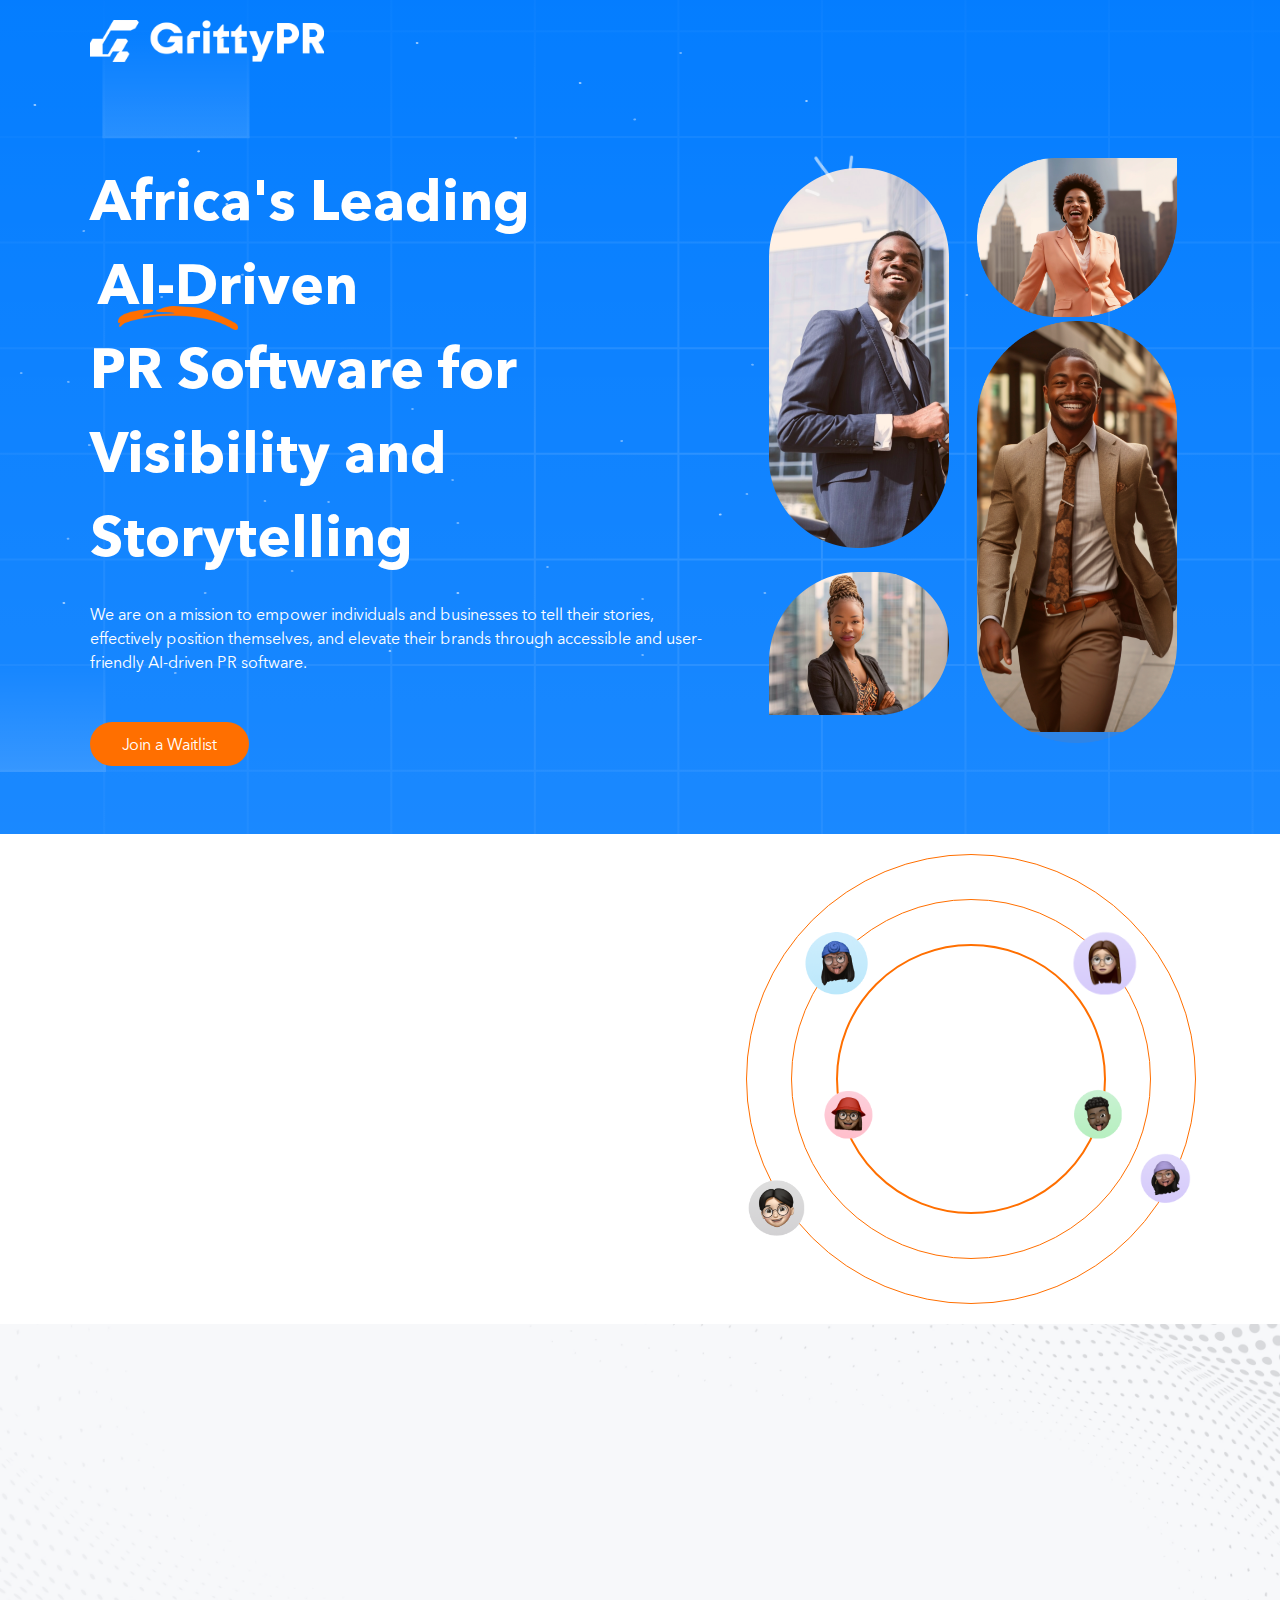
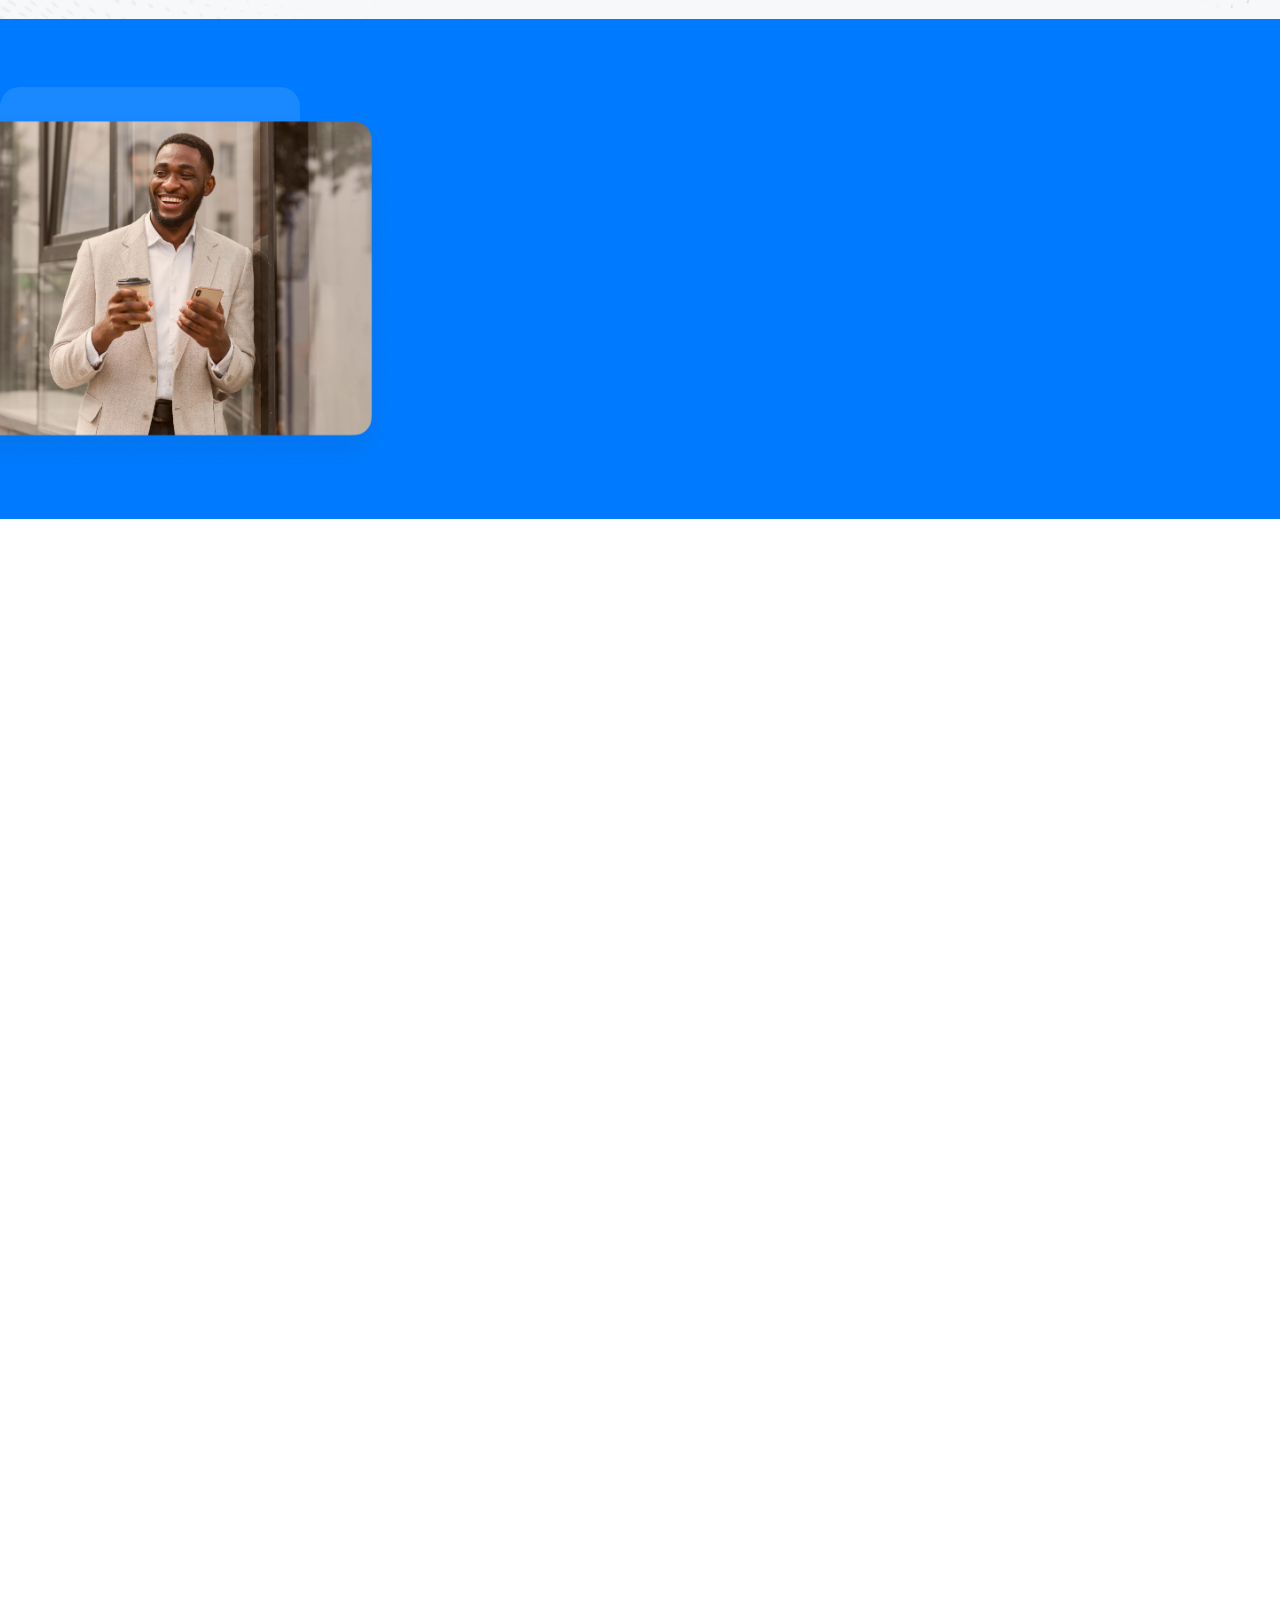
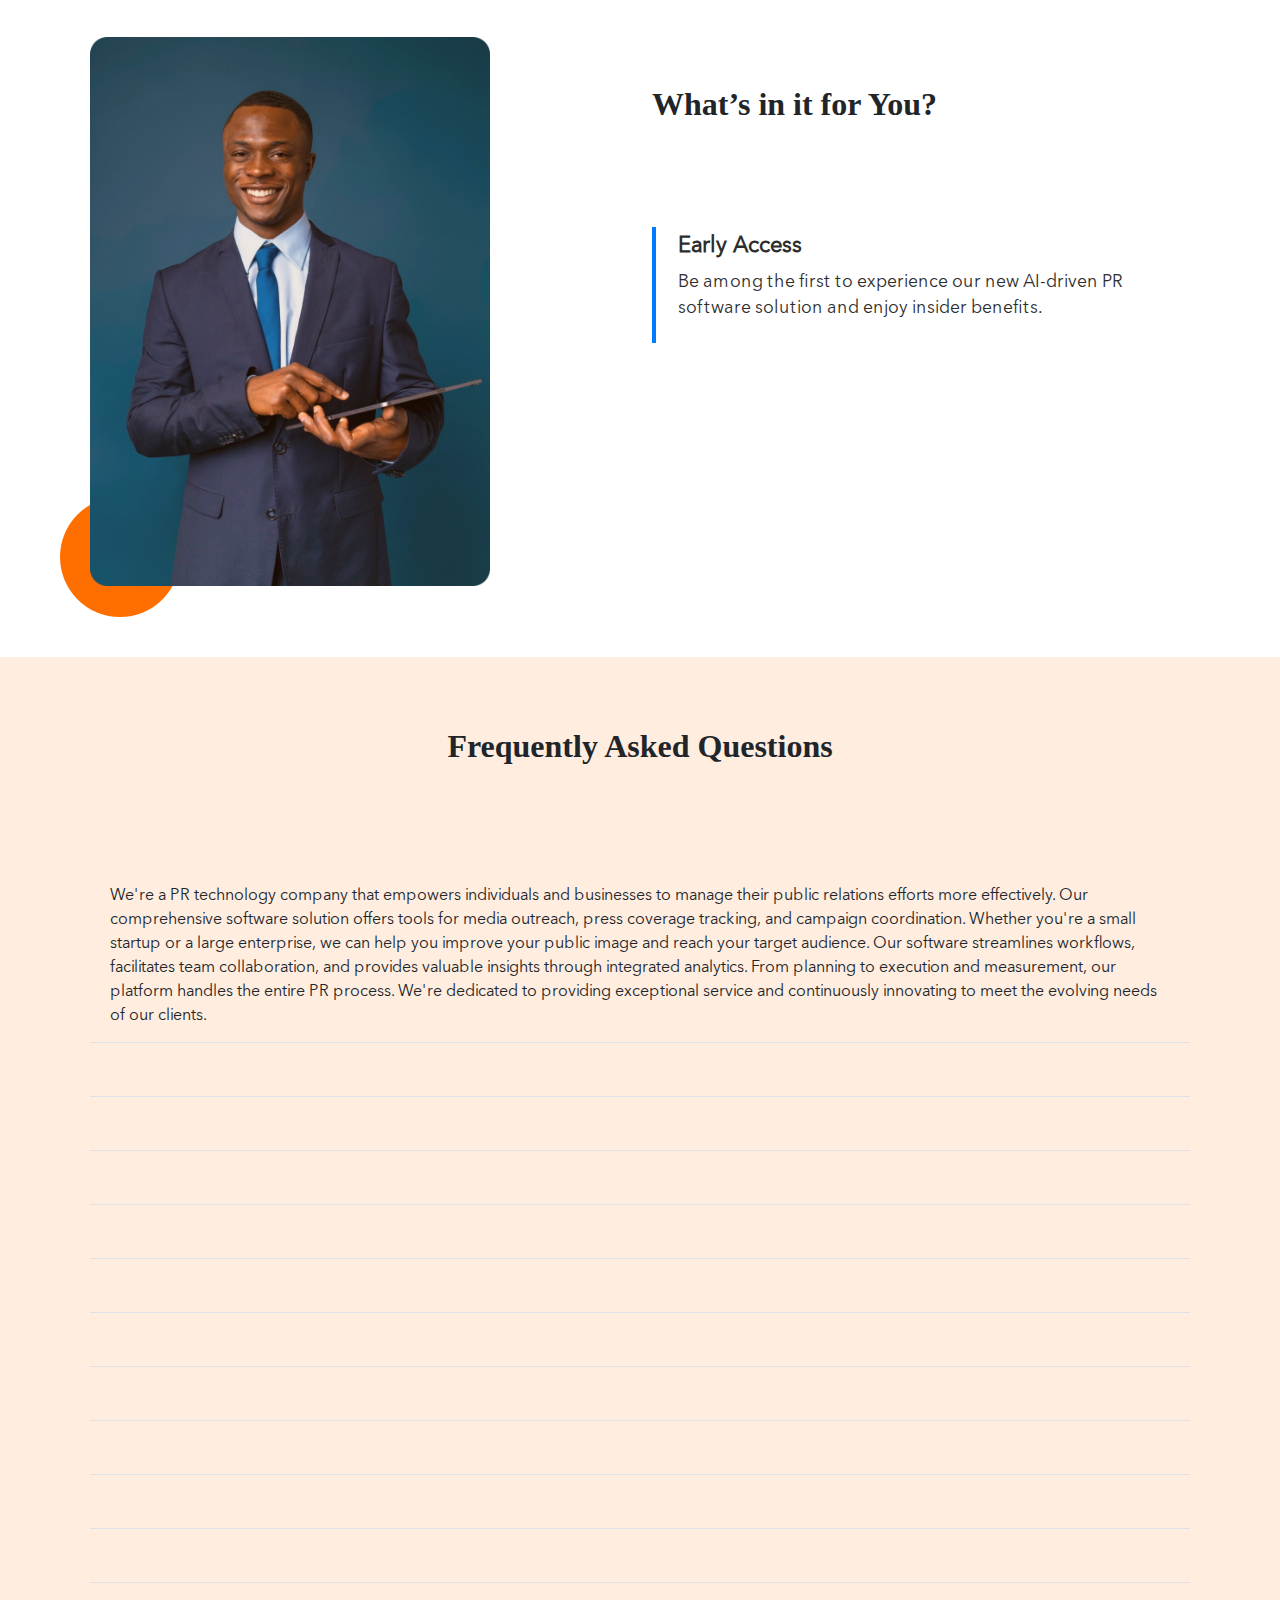
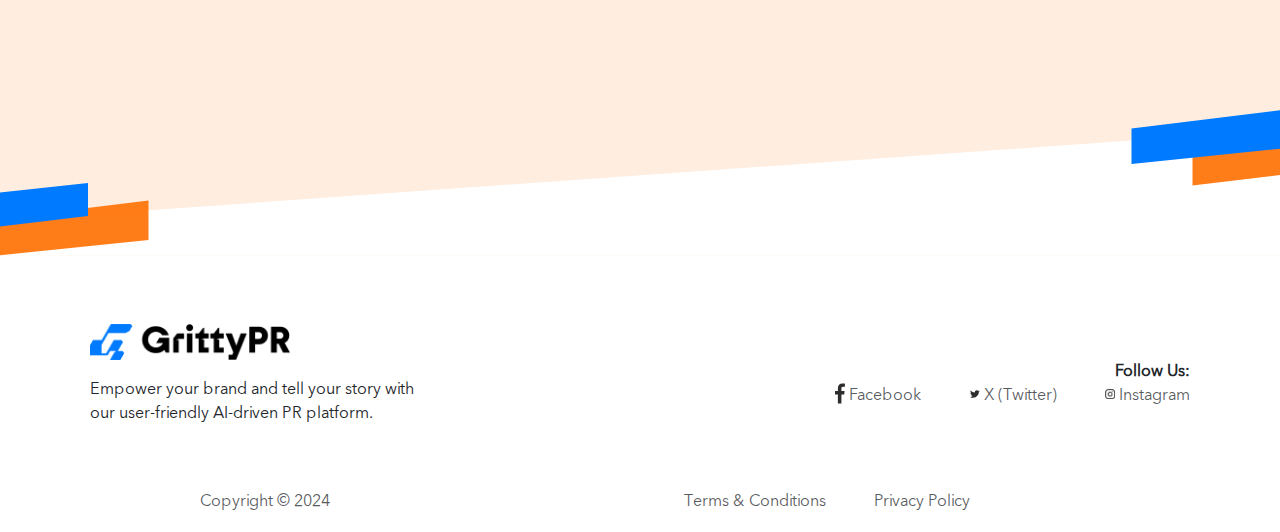
<file: index.html>
<!DOCTYPE html>
<html lang="en">

<head>
    <meta charset="UTF-8">
    <meta name="viewport" content="width=device-width, initial-scale=1.0">
     <!-- SEO Meta Tags -->
     <meta name="description" content="Gitty - Connecting users to influencers for seamless engagement.">
     <meta name="keywords" content="Gitty, influencers, social media, connections, marketing, influencer marketing">
     <meta name="author" content="Gitty Team">
     
     <!-- Open Graph (Facebook, WhatsApp, etc.) -->
     <meta property="og:title" content="Gitty - Connect with Influencers">
     <meta property="og:description" content="Seamlessly connect with influencers on Gitty and grow your network.">
     <meta property="og:image" content="https://gritty.segma.dev/assets/images/meta-image.png">
     <meta property="og:url" content="https://gritty.segma.dev/">
     <meta property="og:type" content="website">
 
     <!-- Twitter Cards -->
     <meta name="twitter:card" content="summary_large_image">
     <meta name="twitter:title" content="Gitty - Connect with Influencers">
     <meta name="twitter:description" content="Engage with top influencers on Gitty.">
     <meta name="twitter:image" content="https://gritty.segma.dev/assets/images/meta-image.png">
     <meta name="twitter:site" content="@GittyApp"> <!-- Replace with your Twitter handle -->
 
     <!-- Apple Touch Icon (Preview for iOS) -->
     <link rel="apple-touch-icon" href="https://gritty.segma.dev/assets/images/favicon.svg">
 
     <!-- Favicon -->
     <link rel="icon" href="https://gritty.segma.dev/assets/images/favicon.svg">

     
    <title>Gritty</title>
    <link href="https://cdn.jsdelivr.net/npm/bootstrap@5.3.3/dist/css/bootstrap.min.css" rel="stylesheet"
        integrity="sha384-QWTKZyjpPEjISv5WaRU9OFeRpok6YctnYmDr5pNlyT2bRjXh0JMhjY6hW+ALEwIH" crossorigin="anonymous">
    <link rel="stylesheet" href="css/style.css?n=1190">
    <link rel="stylesheet" href="css/responsive.css?n=90">
    <link rel="stylesheet" href="css/animations.css?n=90">
</head>

<body>
    <!-- Loading animation popup -->
<div id="loading" class="loading-overlay" style="display: none; ">
    <div class="spinner"></div>
  </div>
    <section class="hero" style="background-image: url('assets/images/grid.svg'), url('assets/images/Stars.png') ;">
        <div class="container">
            <div class="logo"><img src="assets/images/gritty-logo.png" alt="Gritty Logo"></div>
            <div class="row mt-3 mt-sm-5 pt-5 pb-5">
                <div class="col-12 gap-3 d-flex flex-column col-sm-7">
                    <h1 class="popup-element lh-base d-flex flex-wrap">Africa's Leading <div class="keypoint ms-0 ms-lg-2"> AI-Driven</div> PR Software for Visibility and Storytelling
                    </h1>
                    <p class="popup-element">We are on a mission to empower individuals and businesses to tell their
                        stories, effectively
                        position
                        themselves, and elevate their brands through accessible and user-friendly AI-driven PR software.
                    </p>
                    <div class="d-flex gap-4 links popup-element mt-3">
                        <a class="btn-p btn-round btn-warning rounded-btn" href="https://docs.google.com/forms/d/e/1FAIpQLSfE1w6gJ-eNsWlMEMOKnnGUJVB-6tPldQNNKCoCvl2BhD7UGg/viewform" target="_blank"
                            rel="noopener noreferrer">Join a Waitlist</a>
                        <!-- <a class="btn-p btn-round btn-outline-white rounded-btn" href="http://" target="_blank"
                            rel="noopener noreferrer">Take Survey</a> -->
                    </div>
                </div>
                <div class="col-12 d-flex gap-0 gap-sm-2 col-sm-5  hero-images mt-5 mt-sm-0">
                    <div class="image-content-columns">

                        <img data-slide="left" class="left-column-item popup-element" loading="lazy" alt=""
                            src="assets/images/rectangle-1451@2x.png"><img class="right-column-item mt-1 popup-element"
                            data-slide="bottom" loading="lazy" alt="" src="assets/images/rectangle-1452@2x.png">
                    </div>
                    <div class="image-content-columns"><img class="content-columns-child popup-element"
                            data-slide="right" loading="lazy" alt="" src="assets/images/rectangle-1452-1@2x.png"><img
                            class="left-column-item mt-1 popup-element" data-slide="bottom" loading="lazy" alt=""
                            src="assets/images/rectangle-1451-1@2x.png"></div>
                            <img class="hero-images-highlight popup-element" src="assets/images/highlight-05@2x.png" alt="">
                </div>
                
            </div>
        </div>
    </section>

    <section class="why-us">
        <div class="container">
            <div class="row justify-content-center align-items-center">
                <div class="col-12 col-sm-7">
                    <h2 class="popup-element">Why GrittyPR?</h2>
                    <p class="popup-element">We know how traditional public relations methods are often complex,
                        time-consuming, and
                        inaccessible
                        to many, resulting in limited reach and impact. Whether you’re building strong brand reputation,
                        generating leads, or looking to navigate and leverage emerging media channels to connect with
                        your
                        target audience, we see you and we’ve got you.</p>

                </div>
                <div class="col-12 col-sm-5">
                    <div class="features scale-sm-6">
                        <div class="ellipse">
                            <div class="ellipse-div">
                                
                                <div class="ellipse-group">
                                    <img class="rectangle-icon5" loading="lazy" alt=""
                                        src="assets/images/rectangle-4@2x.png">
                                    <img class="rectangle-icon6" loading="lazy" alt=""
                                        src="assets/images/rectangle-5@2x.png">
                                </div>
                                <a class="popup-element feature-title shadow-sm" style="bottom: 0;">AI-Driven</a>
                                
                            </div>
                            <div class="ellipse-div">
                                <div class="ellipse-group">
                                    <img class="rectangle-icon3" loading="lazy" alt=""
                                        src="assets/images/rectangle-2@2x.png">
                                    <img class="rectangle-icon4" loading="lazy" alt=""
                                        src="assets/images/rectangle-3@2x.png">
                                </div>
                                
                                <a class="popup-element feature-title shadow-sm" style="right: -15%;">Storytelling</a>
                            </div>
                            <div class="ellipse-div">
                                <a class="popup-element feature-title shadow-sm" style="right: -20%; bottom: -20%;">Media
                                    Relations</a>

                                <a class="popup-element feature-title shadow-sm" style="top: 30%; left: -40%;">PR
                                    Software</a>
                                <a class="popup-element feature-title shadow-sm" style="left: 15%; top: -30%; display: inline-block;">Reputation Management</a>
                                <div class="ellipse-group">
                                    <img class="rectangle-icon1" loading="lazy" alt=""
                                        src="assets/images/rectangle@2x.png">
                                    <img class="rectangle-icon2" alt="" src="assets/images/rectangle-1@2x.png">
                                </div>

                            </div>
                        </div>


                    </div>
                </div>

            </div>
        </div>

    </section>

    <section class="story bg-img-dot">
        <div class="center w-60 container">
            <h2 class="popup-element">Your Story, Amplified</h2>
            <p class="mt-4 popup-element">We’ll equip you with the tools and knowledge to confidently navigate the
                complexities of
                public relations and achieve your communication goals.</p>
        </div>
    </section>

    <section class="bg-blue">
        <div class="row pt-5">
            <div class="col-12 col-sm-5 image-flow">
                <div class="rec1"></div>
                <div class="rec2"></div>
                <img src="assets/images/rectangle-1446@2x.png" alt="">
            </div>
            <div class="col-12 col-sm-7 p-5 gap-5 d-flex flex-column">
                <div class="col">
                    <h2 class="popup-element">Let’s Reimagine Public Relations Together!</h2>
                    <p class="popup-element">Join the waitlist and stand a chance to win $50 when you complete our
                        survey</p>
                </div>
                <div class="col">
                    <div class="sub-form popup-element">
                        <div class="input rounded-pill p-3">
                            <input id="email" type="email" class=" " placeholder="Enter email">
                        </div>
                        
                        <button class="btn-p btn-round btn-warning rounded-btn" id="joinwaitlist">Join Waitlist</button>
                    </div>
                </div>
            </div>
        </div>
    </section>
    <section class="roadmap mt-5 pb-5">
        <div class="container">
            <div class="title d-flex flex-column justify-content-center align-items-center text-center">
                <h2 class="popup-element">Roadmap</h2>
                <div class="col-10 col-sm-4 popup-element">
                    <p>Our Journey to Revolutionize PR.</p>
                </div>
            </div>
            <ul class="row m-0 p-0 li-number align-items-center justify-content-center justify-content-sm-between">
                <div class="col col-10 col-sm-4 p-5 popup-element">
                    <img src="assets/images/group-55092@2x.png" class="angle" alt="">
                    <div class="roadmap-item popup-element">
                        <li>
                            <h3>Development</h3>
                        </li>
                        <p>Our team is diligently developing cutting-edge technology to revolutionize your public
                            relations strategy. We're building and refining the robust infrastructure that will power
                            your PR success.</p>
                    </div>
                </div>
                <div class="col col-10 col-sm-4 p-5 popup-element">
                    <img src="assets/images/group-55092@2x.png" class="angle" alt="">
                    <li>
                        <h3>Refining</h3>
                    </li>
                    <p>We're building an AI-powered PR platform designed to empower everyone with professional-grade
                        tools. Your insights are crucial in shaping its future. Share your thoughts in our survey and
                        help us create a product that truly meets your needs.</p>
                </div>
                <div class="col col-10 col-sm-4 p-5 popup-element">
                    <img src="assets/images/group-55092@2x.png" class="angle" alt="">
                    <li>
                        <h3>Launch</h3>
                    </li>
                    <p>Experience the future of accessible PR as we prepare to unveil our full-scale product to the
                        world.</p>
                </div>
            </ul>
        </div>
    </section>

    <section class="call-to-action bg-img-dot popup-element">
        <div class="container">
            <div
                class="row pt-4 pb-4 justify-content-sm-center justify-content-start align-items-start align-items-sm-center">
                <div class="col-12 col-sm-6 d-flex flex-column gap-5">
                    <h2>Join the PR revolution. Be part of the future with our AI-driven software.</h2>
                    <div><a href="" class="btn-p btn-round bg-blue rounded-btn">Take Survey</a></div>
                </div>
                <div class="col-12 col-sm-6">
                    <div class="row relative scale-sm-8">
                        <div class="col-4 group-image">
                            <img src="assets/images/quote-right@2x.png" alt="">
                            <img src="assets/images/rectangle-1450-1@2x.png" alt="">
                        </div>
                        <div class="col-8 call-image">
                            <img style="width: 100%;" src="assets/images/calltoaction.png" alt="" class="" />
                        </div>
                    </div>
                </div>
            </div>
        </div>
    </section>

    <section class="for-you">
        <div class="container">
            <div class="row justify-content-sm-between">
                <div class="col-12 col-sm-6 scale-sm-6">
                    <div class="options-image" id="optionimage1">
                        <img src="assets/images/gritty-feedback-logo@2x.png" alt="">
                    </div>
                    <div class="options-image show" id="optionimage2">
                        <img src="assets/images/gritty-feedback-logo@2x.png" alt="">
                    </div>
                    <div class="options-image" id="optionimage3">
                        <img src="assets/images/gritty-feedback-logo@2x.png" alt="">
                    </div>
                </div>
                <div class="col-12 col-sm-6 pt-0 pt-sm-5">
                    <h2>What’s in it for You?</h2>
                    <div class="options mt-5">
                        <div class="option active popup-element" data-id="optionimage1">
                            <h3>Early Access</h3>
                            <p>Be among the first to experience our new AI-driven PR software solution and enjoy insider
                                benefits.</p>
                        </div>
                        <div class="option popup-element" data-id="optionimage2">
                            <h3>Shape the Future</h3>
                            <p>Your feedback matters! Help us tailor our product to your needs and influence the future
                                of public relations technology.</p>
                        </div>
                        <div class="option popup-element" data-id="optionimage3">
                            <h3>Exclusive Rewards</h3>
                            <p>When you complete the survey, you stand a chance to win $50 for being part of our early
                                adopter community.</p>
                        </div>
                    </div>
                </div>
            </div>
        </div>
    </section>
    <section class="faq bg-milk">
        <img src="assets/images/group-54994.svg" class="img-bar bar-right" alt="">
        <img src="assets/images/group-54995.svg" class="img-bar bar-left" alt="">
        <div class="container bg-transparent">
            <center>
                <h2>Frequently Asked Questions</h2>
            </center>
            <div class="accordion accordion-flush mt-5" id="accordionFlushExample">
                <div class="accordion-item">
                    <h2 class="accordion-header popup-element id=" flush-headingOne">
                        <button class="accordion-button" type="button" data-bs-toggle="collapse"
                            data-bs-target="#flush-collapseOne" aria-expanded="true" aria-controls="flush-collapseOne">
                            What is the GrittyPR App, and how does it work?
                        </button>
                    </h2>
                    <div id="flush-collapseOne" class="accordion-collapse collapse show b-0"
                        aria-labelledby="flush-headingOne" data-bs-parent="#accordionFlushExample">
                        <div class="accordion-body b-0">
                            We're a PR technology company that empowers individuals and businesses to manage their public relations efforts more effectively. Our comprehensive software solution offers tools for media outreach, press coverage tracking, and campaign coordination.                            
                            Whether you're a small startup or a large enterprise, we can help you improve your public image and reach your target audience. Our software streamlines workflows, facilitates team collaboration, and provides valuable insights through integrated analytics.
                            
                            From planning to execution and measurement, our platform handles the entire PR process. We're dedicated to providing exceptional service and continuously innovating to meet the evolving needs of our clients.
                            
                        </div>
                    </div>
                </div>
                
                
                <!-- <div class="accordion-item">
                    <h2 class="accordion-header popup-element" id="flush-heading1">
                        <button class="accordion-button collapsed" type="button" data-bs-toggle="collapse"
                            data-bs-target="#flush-collapse1" aria-expanded="false" aria-controls="flush-collapse1">
                            What is the GrittyPR App, and how does it work?
                        </button>
                    </h2>
                    <div id="flush-collapse1" class="accordion-collapse collapse" aria-labelledby="flush-heading1"
                        data-bs-parent="#accordionFlushExample">
                        <div class="accordion-body">
                            We're a PR technology company that empowers individuals and businesses to manage their public relations 
                            efforts more effectively. Our comprehensive software solution offers tools for media outreach, press 
                            coverage tracking, and campaign coordination. Whether you're a small startup or a large enterprise, 
                            we help you improve your public image and reach your target audience. Our software streamlines workflows, 
                            facilitates team collaboration, and provides valuable insights through integrated analytics.
                        </div>
                    </div>
                </div> -->
                
                <div class="accordion-item">
                    <h2 class="accordion-header popup-element" id="flush-heading2">
                        <button class="accordion-button collapsed" type="button" data-bs-toggle="collapse"
                            data-bs-target="#flush-collapse2" aria-expanded="false" aria-controls="flush-collapse2">
                            What are the main features of the GrittyPR App?
                        </button>
                    </h2>
                    <div id="flush-collapse2" class="accordion-collapse collapse" aria-labelledby="flush-heading2"
                        data-bs-parent="#accordionFlushExample">
                        <div class="accordion-body">
                            GrittyPR is a comprehensive PR software solution that empowers individuals and businesses of all sizes to effectively manage their public relations activities. It offers features for media outreach, press coverage tracking, campaign coordination, workflow streamlining, and integrated analytics. By providing a streamlined platform for the entire PR process, GrittyPR helps individuals and businesses improve their public image, reach their target audience, and measure the impact of their PR efforts.

                        </div>
                    </div>
                </div>
                
                <div class="accordion-item">
                    <h2 class="accordion-header popup-element" id="flush-heading3">
                        <button class="accordion-button collapsed" type="button" data-bs-toggle="collapse"
                            data-bs-target="#flush-collapse3" aria-expanded="false" aria-controls="flush-collapse3">
                            Can the App help distribute press releases?
                        </button>
                    </h2>
                    <div id="flush-collapse3" class="accordion-collapse collapse" aria-labelledby="flush-heading3"
                        data-bs-parent="#accordionFlushExample">
                        <div class="accordion-body">
                            Yes, GrittyPR can help distribute press releases. Its built-in distribution system allows users to send press releases directly to targeted media contacts, houses, and publications. This feature, combined with the app's media outreach and campaign coordination tools, makes it a powerful tool for effective press release distribution.

                        </div>
                    </div>
                </div>
                
                <div class="accordion-item">
                    <h2 class="accordion-header popup-element" id="flush-heading4">
                        <button class="accordion-button collapsed" type="button" data-bs-toggle="collapse"
                            data-bs-target="#flush-collapse4" aria-expanded="false" aria-controls="flush-collapse4">
                            Is there a way to onboard my organization's team in the App?
                        </button>
                    </h2>
                    <div id="flush-collapse4" class="accordion-collapse collapse" aria-labelledby="flush-heading4"
                        data-bs-parent="#accordionFlushExample">
                        <div class="accordion-body">
                            Yes, there is a way to onboard your organization's team in the GrittyPR app. GrittyPR supports team collaboration and onboarding of team members by registered organizations. This means you can easily add and manage your team members within the app, assigning them specific roles and permissions based on their needs. If you have any further questions about the onboarding process or team collaboration features, please don't hesitate to reach out to GrittyPR's support team for assistance.

                        </div>
                    </div>
                </div>
                
                <div class="accordion-item">
                    <h2 class="accordion-header popup-element" id="flush-heading5">
                        <button class="accordion-button collapsed" type="button" data-bs-toggle="collapse"
                            data-bs-target="#flush-collapse5" aria-expanded="false" aria-controls="flush-collapse5">
                            Is the App suitable for small businesses or just large enterprises?
                        </button>
                    </h2>
                    <div id="flush-collapse5" class="accordion-collapse collapse" aria-labelledby="flush-heading5"
                        data-bs-parent="#accordionFlushExample">
                        <div class="accordion-body">
                            Yes, GrittyPR is suitable for both small businesses and large enterprises. The app is scalable, making it suitable for businesses of all sizes and individuals that want their achievements to be heard and seen by the world. Whether you're an individual, a startup, or an established enterprise, GrittyPR provides flexible features to fit your needs.    
                        </div>
                    </div>
                </div>
                
                <div class="accordion-item">
                    <h2 class="accordion-header popup-element" id="flush-heading6">
                        <button class="accordion-button collapsed" type="button" data-bs-toggle="collapse"
                            data-bs-target="#flush-collapse6" aria-expanded="false" aria-controls="flush-collapse6">
                            Does the App offer social media monitoring?
                        </button>
                    </h2>
                    <div id="flush-collapse6" class="accordion-collapse collapse" aria-labelledby="flush-heading6"
                        data-bs-parent="#accordionFlushExample">
                        <div class="accordion-body">
                            Yes, GrittyPR offers social media monitoring. The app includes social media tracking tools that monitor mentions, hashtags, and trends across platforms like Twitter, LinkedIn, and Instagram, giving you a comprehensive view of your online presence. This feature allows you to track brand mentions, analyze sentiment, and gain insights into audience engagement.

                        </div>
                    </div>
                </div>
                
                <div class="accordion-item">
                    <h2 class="accordion-header popup-element" id="flush-heading7">
                        <button class="accordion-button collapsed" type="button" data-bs-toggle="collapse"
                            data-bs-target="#flush-collapse7" aria-expanded="false" aria-controls="flush-collapse7">
                            How secure is the data I store in the app?
                        </button>
                    </h2>
                    <div id="flush-collapse7" class="accordion-collapse collapse" aria-labelledby="flush-heading7"
                        data-bs-parent="#accordionFlushExample">
                        <div class="accordion-body">
                            Yes, GrittyPR prioritizes data security. We take data security seriously. The app uses encryption protocols to protect your data, and we implement multi-factor authentication (MFA) to safeguard user accounts. This ensures that your sensitive information remains confidential and protected from unauthorized access.

                        </div>
                    </div>
                </div>
                
                <div class="accordion-item">
                    <h2 class="accordion-header popup-element" id="flush-heading8">
                        <button class="accordion-button collapsed" type="button" data-bs-toggle="collapse"
                            data-bs-target="#flush-collapse8" aria-expanded="false" aria-controls="flush-collapse8">
                            Is there a mobile version of the App?
                        </button>
                    </h2>
                    <div id="flush-collapse8" class="accordion-collapse collapse" aria-labelledby="flush-heading8"
                        data-bs-parent="#accordionFlushExample">
                        <div class="accordion-body">
                            Yes, GrittyPR offers a mobile app. Our app is available on both iOS and Android, allowing you to manage your PR efforts on the go. The mobile app includes all the core functionalities of the desktop version, ensuring you have seamless access to your PR tools and data wherever you are.
    
                        </div>
                    </div>
                </div>
                
                <div class="accordion-item">
                    <h2 class="accordion-header popup-element" id="flush-heading9">
                        <button class="accordion-button collapsed" type="button" data-bs-toggle="collapse"
                            data-bs-target="#flush-collapse9" aria-expanded="false" aria-controls="flush-collapse9">
                            How does the app support global PR campaigns?
                        </button>
                    </h2>
                    <div id="flush-collapse9" class="accordion-collapse collapse" aria-labelledby="flush-heading9"
                        data-bs-parent="#accordionFlushExample">
                        <div class="accordion-body">
                            GrittyPR goes beyond basic multilingual support. It offers region-specific media databases, connecting you to media houses and personnel in various regions. This empowers you to launch campaigns that are not only translated but also culturally relevant and tailored to the specific nuances of different geographic markets. By leveraging GrittyPR's global reach and localization capabilities, you can effectively target diverse audiences and maximize the impact of your PR initiatives.

                        </div>
                    </div>
                </div>
                
                <div class="accordion-item">
                    <h2 class="accordion-header popup-element" id="flush-heading10">
                        <button class="accordion-button collapsed" type="button" data-bs-toggle="collapse"
                            data-bs-target="#flush-collapse10" aria-expanded="false" aria-controls="flush-collapse10">
                            How can the app help with crisis management?
                        </button>
                    </h2>
                    <div id="flush-collapse10" class="accordion-collapse collapse" aria-labelledby="flush-heading10"
                        data-bs-parent="#accordionFlushExample">
                        <div class="accordion-body">
                            GrittyPR offers a robust crisis management toolkit. You can rapidly draft and distribute statements, monitor media and social channels in real-time, and track public sentiment to stay informed of the crisis's evolution. Additionally, you can engage a PR expert to create tailored crisis-specific workflows, streamlining your response and ensuring a coordinated approach. With GrittyPR, you're equipped to navigate crises effectively and protect your reputation.
    
                        </div>
                    </div>
                </div>
                
                <div class="accordion-item">
                    <h2 class="accordion-header popup-element" id="flush-heading11">
                        <button class="accordion-button collapsed" type="button" data-bs-toggle="collapse"
                            data-bs-target="#flush-collapse11" aria-expanded="false" aria-controls="flush-collapse11">
                            How can GrittyPR benefit final-year students in strategic communications and public relations, as well as young graduates aiming to build a career in PR?
                        </button>
                    </h2>
                    <div id="flush-collapse11" class="accordion-collapse collapse" aria-labelledby="flush-heading11"
                        data-bs-parent="#accordionFlushExample">
                        <div class="accordion-body">
                            GrittyPR offers a wealth of benefits for final year students and young graduates in strategic communications and public relations. It provides a platform to practice their skills, build impressive portfolios, connect with industry professionals, and develop essential PR competencies. Additionally, GrittyPR features a newsroom for relevant updates, a job board for tech job opportunities, access to professional training and courses, and growth communities to support career advancement. By leveraging these resources, students and graduates can gain a competitive edge and set themselves up for success in the field of PR.

                        </div>
                    </div>
                </div>
                
                <div class="accordion-item">
                    <h2 class="accordion-header popup-element" id="flush-heading12">
                        <button class="accordion-button collapsed" type="button" data-bs-toggle="collapse"
                            data-bs-target="#flush-collapse12" aria-expanded="false" aria-controls="flush-collapse12">
                            As a personal brand, how can GrittyPR help me enhance my online presence and build a strong reputation?
                        </button>
                    </h2>
                    <div id="flush-collapse12" class="accordion-collapse collapse" aria-labelledby="flush-heading12"
                        data-bs-parent="#accordionFlushExample">
                        <div class="accordion-body">
                            GrittyPR can significantly enhance your personal brand. By using the app, you can effectively manage your online reputation, create and distribute engaging content, build relationships with media outlets, and measure the impact of your branding efforts. This empowers you to establish yourself as a thought leader, increase your visibility, and achieve your personal branding goals.

                        </div>
                    </div>
                </div>
                
              
            </div>
    </section>

    <footer>
        <div class="container">
            <div class="row justify-content-center align-items-center pt-5 pb-5">
                <div class="col-12 col-sm-4">
                    <div class="footer-logo">
                        <img src="assets/images/gritty-pr-logo-2-1@2x.png" alt="">
                    </div>
                    <p class="mt-3 fs-6">Empower your brand and tell your story with our user-friendly AI-driven PR
                            platform.</p>
                </div>
                <div class="col-12 col-sm-8 justify-content-end">
                    <div class="text-start text-sm-end "><b>Follow Us: </b> </div>
                    <div class="d-flex gap-5 justify-content-md-start justify-content-md-end social-icons">
                        <li class="d-flex align-items-center gap-1"><img src="assets/images/001facebook.svg" alt=""><a
                                href="https://www.facebook.com/profile.php?id=61564098762665" class="text-muted">Facebook</a></li>
                        <li class="d-flex align-items-center gap-1"><img src="assets/images/003twitter.svg" alt=""> <a
                                href="https://x.com/thegrittypr" class="text-muted">X (Twitter)</a></li>
                        <li class="d-flex align-items-center gap-1"><img src="assets/images/004instagram@2x.png" alt="">
                            <a href="https://www.instagram.com/thegrittypr" class="text-muted"> Instagram</a></li>
                    </div>
                </div>
            </div>

            <div class="d-flex row justify-content-center align-items-center text-center">
                <div class="col-12 col-sm-4">
                    <a class="text-muted">Copyright © 2024</a>
                </div>
                <div class="col-12 col-sm-8 d-flex gap-5 justify-content-center text-center">
                    <a href="terms.html" class="text-muted">Terms & Conditions</a>
                    <a href="privacy.html" class="text-muted">Privacy Policy</a>
                </div>
            </div>
        </div>
    </footer>

</body>
<script src="https://cdn.jsdelivr.net/npm/bootstrap@5.3.3/dist/js/bootstrap.bundle.min.js"
    integrity="sha384-YvpcrYf0tY3lHB60NNkmXc5s9fDVZLESaAA55NDzOxhy9GkcIdslK1eN7N6jIeHz"
    crossorigin="anonymous"></script>

<script>
    document.addEventListener('DOMContentLoaded', function () {
        const elements = document.querySelectorAll('.popup-element');

        const observer = new IntersectionObserver((entries) => {
            entries.forEach(entry => {
                if (entry.isIntersecting) {
                    entry.target.classList.add('in-view');
                } else {
                    entry.target.classList.remove('in-view');
                }
            });
        });

        elements.forEach(element => {
            observer.observe(element);
        });
    });

// jouin wait list js start 
    document.getElementById('joinwaitlist').addEventListener('click', function () {
    const email = document.getElementById('email').value;
    const emailPattern = /^[^\s@]+@[^\s@]+\.[^\s@]+$/;
    const loadingOverlay = document.getElementById('loading');

    if (!emailPattern.test(email)) {
        alert('Please enter a valid email address.');
    } else {
        // Show loading animation
        loadingOverlay.style.display = 'flex';

        // Simulate a delay (for demonstration purposes)
        setTimeout(() => {
            const encodedEmail = encodeURIComponent(email);
            const url = `https://docs.google.com/forms/d/e/1FAIpQLSfE1w6gJ-eNsWlMEMOKnnGUJVB-6tPldQNNKCoCvl2BhD7UGg/viewform?usp=pp_url&entry.1045781291=${encodedEmail}`;
            window.location.href = url;
        }, 1000);  // Adjust delay as needed
    }
});

// wait list end
    // for-you image animations


    document.addEventListener('DOMContentLoaded', function () {
        const options = document.querySelectorAll('.option');
        const images = document.querySelectorAll('.options-image');

        // Function to switch images with animation
        function switchImage(newImageId) {
            const currentImage = document.querySelector('.options-image.show');
            const newImage = document.getElementById(newImageId);

            // If the selected image is not currently shown, switch
            if (currentImage.id !== newImageId) {
                // Fade out the current image
                currentImage.style.opacity = 0;

                setTimeout(() => {
                    currentImage.classList.remove('show');
                    currentImage.style.display = 'none';

                    // Fade in the new image
                    newImage.style.display = 'block';
                    setTimeout(() => {
                        newImage.classList.add('show');
                        newImage.style.opacity = 1;
                    }, 10); // Delay to ensure transition works
                }, 500); // Match with the CSS transition time
            }
        }

        // Add click event listeners to all options
        options.forEach(option => {
            option.addEventListener('click', function () {
                // Remove 'active' class from all options
                options.forEach(opt => opt.classList.remove('active'));
                // Add 'active' class to clicked option
                option.classList.add('active');

                // Get the corresponding image ID from the data-id attribute
                const imageId = option.getAttribute('data-id');
                switchImage(imageId);
            });
        });
    });



    // Function to observe elements and trigger animation when in view
    function observeImageGrid() {
        const imageColumns = document.querySelectorAll('.image-content-columns img');

        const observer = new IntersectionObserver((entries, observer) => {
            entries.forEach(entry => {
                if (entry.isIntersecting) {
                    // Add 'active' class to start the animation
                    entry.target.classList.add('active');
                    observer.unobserve(entry.target); // Stop observing once animated
                }
            });
        }, { threshold: 0.1 });

        // Observe each image
        imageColumns.forEach(img => {
            observer.observe(img);
        });
    }

    // Initialize the observer when the DOM is fully loaded
    document.addEventListener("DOMContentLoaded", observeImageGrid);


</script>

</html>
</file>
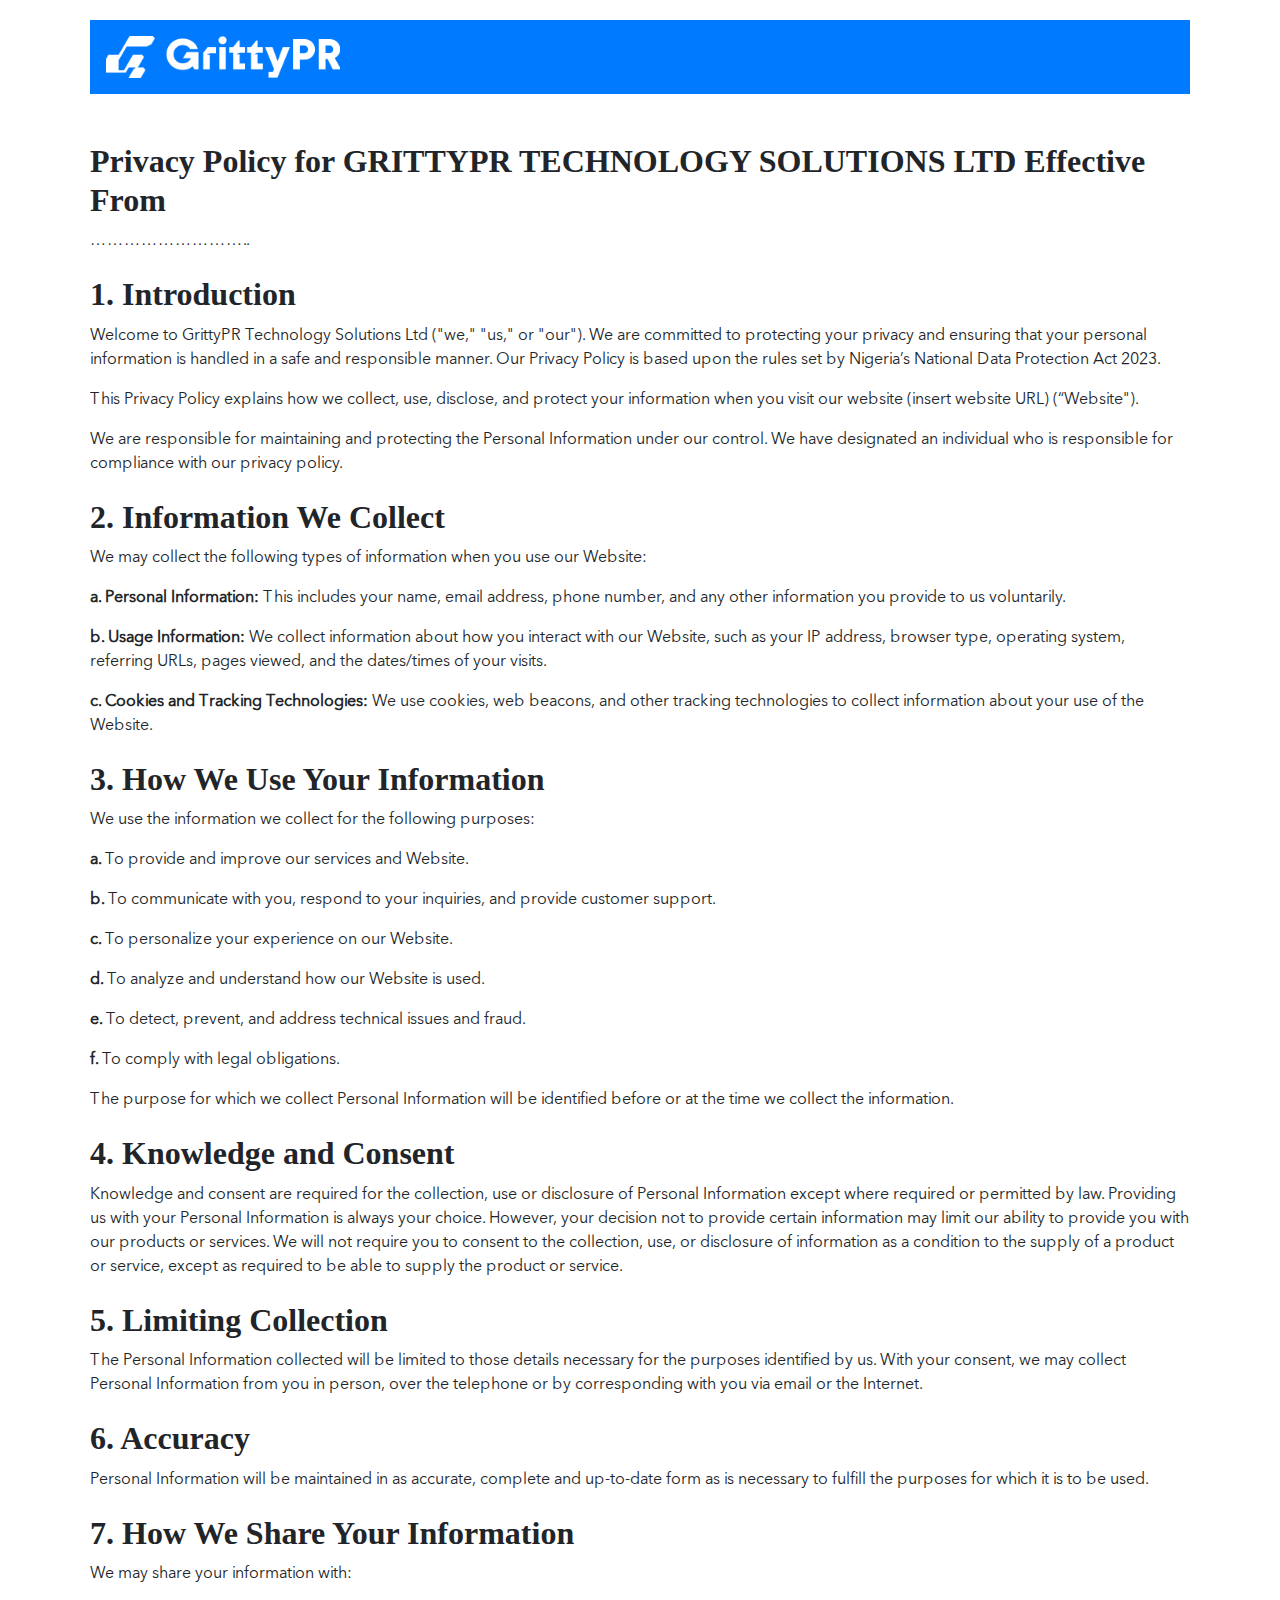
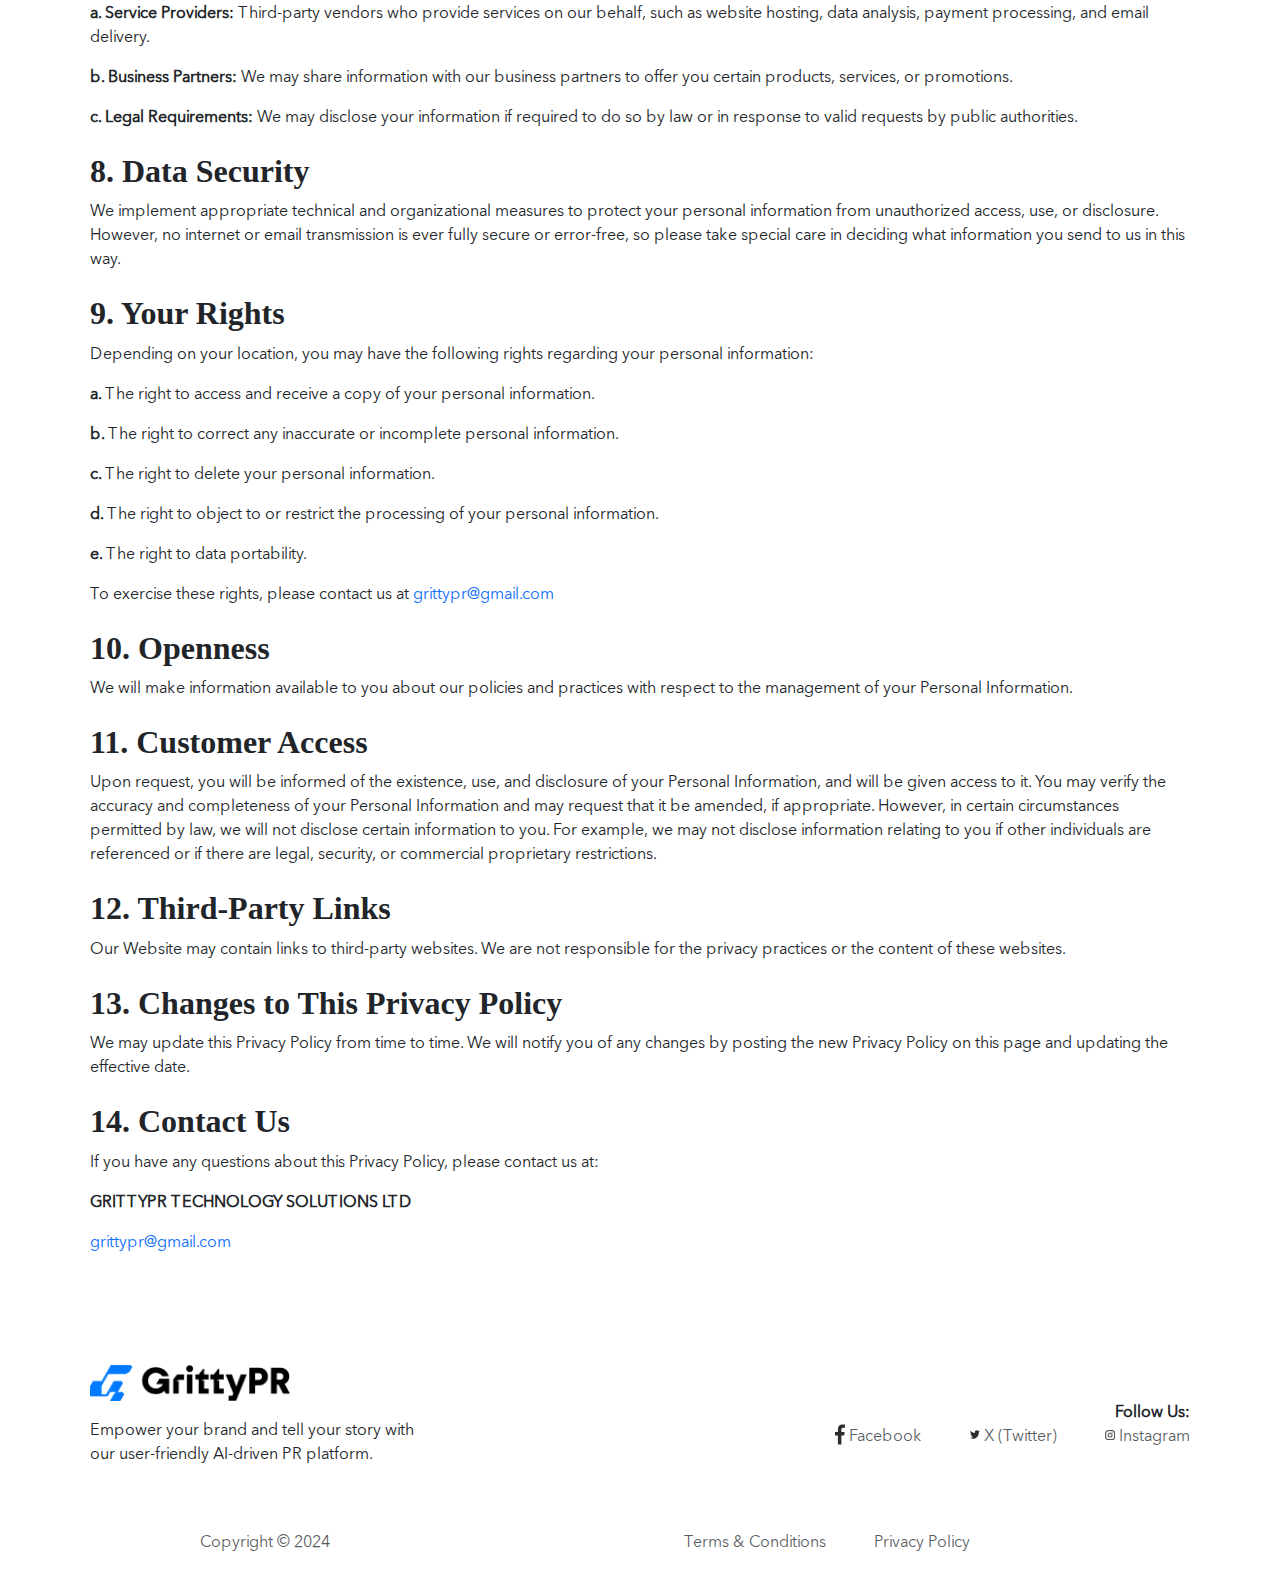
<file: privacy.html>
<!DOCTYPE html>
<html lang="en">

<head>
    <meta charset="UTF-8">
    <meta name="viewport" content="width=device-width, initial-scale=1.0">
    <!-- SEO Meta Tags -->
    <meta name="description" content="Gitty - Connecting users to influencers for seamless engagement.">
    <meta name="keywords" content="Gitty, influencers, social media, connections, marketing, influencer marketing">
    <meta name="author" content="Gitty Team">

    <!-- Open Graph (Facebook, WhatsApp, etc.) -->
    <meta property="og:title" content="Gitty - Connect with Influencers">
    <meta property="og:description" content="Seamlessly connect with influencers on Gitty and grow your network.">
    <meta property="og:image" content="https://gritty.segma.dev/assets/images/meta-image.png">
    <meta property="og:url" content="https://gritty.segma.dev/">
    <meta property="og:type" content="website">

    <!-- Twitter Cards -->
    <meta name="twitter:card" content="summary_large_image">
    <meta name="twitter:title" content="Gitty - Connect with Influencers">
    <meta name="twitter:description" content="Engage with top influencers on Gitty.">
    <meta name="twitter:image" content="https://gritty.segma.dev/assets/images/meta-image.png">
    <meta name="twitter:site" content="@GittyApp"> <!-- Replace with your Twitter handle -->

    <!-- Apple Touch Icon (Preview for iOS) -->
    <link rel="apple-touch-icon" href="https://gritty.segma.dev/assets/images/favicon.svg">

    <!-- Favicon -->
    <link rel="icon" href="https://gritty.segma.dev/assets/images/favicon.svg">


    <title>Gritty</title>
    <link href="https://cdn.jsdelivr.net/npm/bootstrap@5.3.3/dist/css/bootstrap.min.css" rel="stylesheet"
        integrity="sha384-QWTKZyjpPEjISv5WaRU9OFeRpok6YctnYmDr5pNlyT2bRjXh0JMhjY6hW+ALEwIH" crossorigin="anonymous">
    <link rel="stylesheet" href="css/style.css?n=1190">
    <link rel="stylesheet" href="css/responsive.css?n=90">
    <link rel="stylesheet" href="css/animations.css?n=90">

    
</head>

<body>
    <section class="" style="">
        <div class="container">
           <div class="hero p-3">
            <div class="logo"><a href="index.html"><img src="assets/images/gritty-logo.png" alt="Gritty Logo"></a></div>
           </div>
           <div class="mb-4 mt-5">
            <h2>Privacy Policy for GRITTYPR TECHNOLOGY SOLUTIONS LTD Effective From</h2>
            <p>………………………..</p>
        </div>
        
        <div class="mb-4">
            <h2>1. Introduction</h2>
            <p>Welcome to GrittyPR Technology Solutions Ltd ("we," "us," or "our"). We are committed to protecting your privacy and ensuring that your personal information is handled in a safe and responsible manner. Our Privacy Policy is based upon the rules set by Nigeria’s National Data Protection Act 2023.</p>
            <p>This Privacy Policy explains how we collect, use, disclose, and protect your information when you visit our website (insert website URL) (“Website").</p>
            <p>We are responsible for maintaining and protecting the Personal Information under our control. We have designated an individual who is responsible for compliance with our privacy policy.</p>
        </div>
        
        <div class="mb-4">
            <h2>2. Information We Collect</h2>
            <p>We may collect the following types of information when you use our Website:</p>
            <p><strong>a. Personal Information:</strong> This includes your name, email address, phone number, and any other information you provide to us voluntarily.</p>
            <p><strong>b. Usage Information:</strong> We collect information about how you interact with our Website, such as your IP address, browser type, operating system, referring URLs, pages viewed, and the dates/times of your visits.</p>
            <p><strong>c. Cookies and Tracking Technologies:</strong> We use cookies, web beacons, and other tracking technologies to collect information about your use of the Website.</p>
        </div>

        
        <div class="mb-4">
            <h2>3. How We Use Your Information</h2>
            <p>We use the information we collect for the following purposes:</p>
            <p><strong>a.</strong> To provide and improve our services and Website.</p>
            <p><strong>b.</strong> To communicate with you, respond to your inquiries, and provide customer support.</p>
            <p><strong>c.</strong> To personalize your experience on our Website.</p>
            <p><strong>d.</strong> To analyze and understand how our Website is used.</p>
            <p><strong>e.</strong> To detect, prevent, and address technical issues and fraud.</p>
            <p><strong>f.</strong> To comply with legal obligations.</p>
            <p>The purpose for which we collect Personal Information will be identified before or at the time we collect the information.</p>
        </div>
        
        <div class="mb-4">
            <h2>4. Knowledge and Consent</h2>
            <p>Knowledge and consent are required for the collection, use or disclosure of Personal Information except where required or permitted by law. Providing us with your Personal Information is always your choice. However, your decision not to provide certain information may limit our ability to provide you with our products or services. We will not require you to consent to the collection, use, or disclosure of information as a condition to the supply of a product or service, except as required to be able to supply the product or service.</p>
        </div>
        
        <div class="mb-4">
            <h2>5. Limiting Collection</h2>
            <p>The Personal Information collected will be limited to those details necessary for the purposes identified by us. With your consent, we may collect Personal Information from you in person, over the telephone or by corresponding with you via email or the Internet.</p>
        </div>
        
        <div class="mb-4">
            <h2>6. Accuracy</h2>
            <p>Personal Information will be maintained in as accurate, complete and up-to-date form as is necessary to fulfill the purposes for which it is to be used.</p>
        </div>

        <div class="mb-4">
            <h2>7. How We Share Your Information</h2>
            <p>We may share your information with:</p>
            <p><strong>a.</strong> <strong>Service Providers:</strong> Third-party vendors who provide services on our behalf, such as website hosting, data analysis, payment processing, and email delivery.</p>
            <p><strong>b.</strong> <strong>Business Partners:</strong> We may share information with our business partners to offer you certain products, services, or promotions.</p>
            <p><strong>c.</strong> <strong>Legal Requirements:</strong> We may disclose your information if required to do so by law or in response to valid requests by public authorities.</p>
        </div>
        
        <div class="mb-4">
            <h2>8. Data Security</h2>
            <p>We implement appropriate technical and organizational measures to protect your personal information from unauthorized access, use, or disclosure. However, no internet or email transmission is ever fully secure or error-free, so please take special care in deciding what information you send to us in this way.</p>
        </div>
        
        <div class="mb-4">
            <h2>9. Your Rights</h2>
            <p>Depending on your location, you may have the following rights regarding your personal information:</p>
            <p><strong>a.</strong> The right to access and receive a copy of your personal information.</p>
            <p><strong>b.</strong> The right to correct any inaccurate or incomplete personal information.</p>
            <p><strong>c.</strong> The right to delete your personal information.</p>
            <p><strong>d.</strong> The right to object to or restrict the processing of your personal information.</p>
            <p><strong>e.</strong> The right to data portability.</p>
            <p>To exercise these rights, please contact us at <a href="mailto:grittypr@gmail.com">grittypr@gmail.com</a></p>
        </div>
        
        <div class="mb-4">
            <h2>10. Openness</h2>
            <p>We will make information available to you about our policies and practices with respect to the management of your Personal Information.</p>
        </div>

        <div class="mb-4">
            <h2>11. Customer Access</h2>
            <p>Upon request, you will be informed of the existence, use, and disclosure of your Personal Information, and will be given access to it. You may verify the accuracy and completeness of your Personal Information and may request that it be amended, if appropriate. However, in certain circumstances permitted by law, we will not disclose certain information to you. For example, we may not disclose information relating to you if other individuals are referenced or if there are legal, security, or commercial proprietary restrictions.</p>
        </div>
        
        <div class="mb-4">
            <h2>12. Third-Party Links</h2>
            <p>Our Website may contain links to third-party websites. We are not responsible for the privacy practices or the content of these websites.</p>
        </div>
        
        <div class="mb-4">
            <h2>13. Changes to This Privacy Policy</h2>
            <p>We may update this Privacy Policy from time to time. We will notify you of any changes by posting the new Privacy Policy on this page and updating the effective date.</p>
        </div>
        
        <div class="mb-4">
            <h2>14. Contact Us</h2>
            <p>If you have any questions about this Privacy Policy, please contact us at:</p>
            <p><strong>GRITTYPR TECHNOLOGY SOLUTIONS LTD</strong></p>
            <p><a href="mailto:grittypr@gmail.com">grittypr@gmail.com</a></p>
        </div>
        
        </div>
    </section>

    <footer>
        <div class="container">
            <div class="row justify-content-center align-items-center pt-5 pb-5">
                <div class="col-12 col-sm-4">
                    <div class="footer-logo">
                        <img src="assets/images/gritty-pr-logo-2-1@2x.png" alt="">
                    </div>
                    <p class="mt-3 fs-6">Empower your brand and tell your story with our user-friendly AI-driven PR
                        platform.</p>
                </div>
                <div class="col-12 col-sm-8 justify-content-end">
                    <div class="text-start text-sm-end "><b>Follow Us: </b> </div>
                    <div class="d-flex gap-5 justify-content-md-start justify-content-md-end social-icons">
                        <li class="d-flex align-items-center gap-1"><img src="assets/images/001facebook.svg" alt=""><a
                                href="https://www.facebook.com/profile.php?id=61564098762665"
                                class="text-muted">Facebook</a></li>
                        <li class="d-flex align-items-center gap-1"><img src="assets/images/003twitter.svg" alt=""> <a
                                href="https://x.com/thegrittypr" class="text-muted">X (Twitter)</a></li>
                        <li class="d-flex align-items-center gap-1"><img src="assets/images/004instagram@2x.png" alt="">
                            <a href="https://www.instagram.com/thegrittypr" class="text-muted"> Instagram</a>
                        </li>
                    </div>
                </div>
            </div>

            <div class="d-flex row justify-content-center align-items-center text-center">
                <div class="col-12 col-sm-4">
                    <a class="text-muted">Copyright © 2024</a>
                </div>
                <div class="col-12 col-sm-8 d-flex gap-5 justify-content-center text-center">
                    <a href="terms.html" class="text-muted">Terms & Conditions</a>
                    <a href="privacy.html" class="text-muted">Privacy Policy</a>
                </div>
            </div>
        </div>
    </footer>

</body>

</html>
</file>
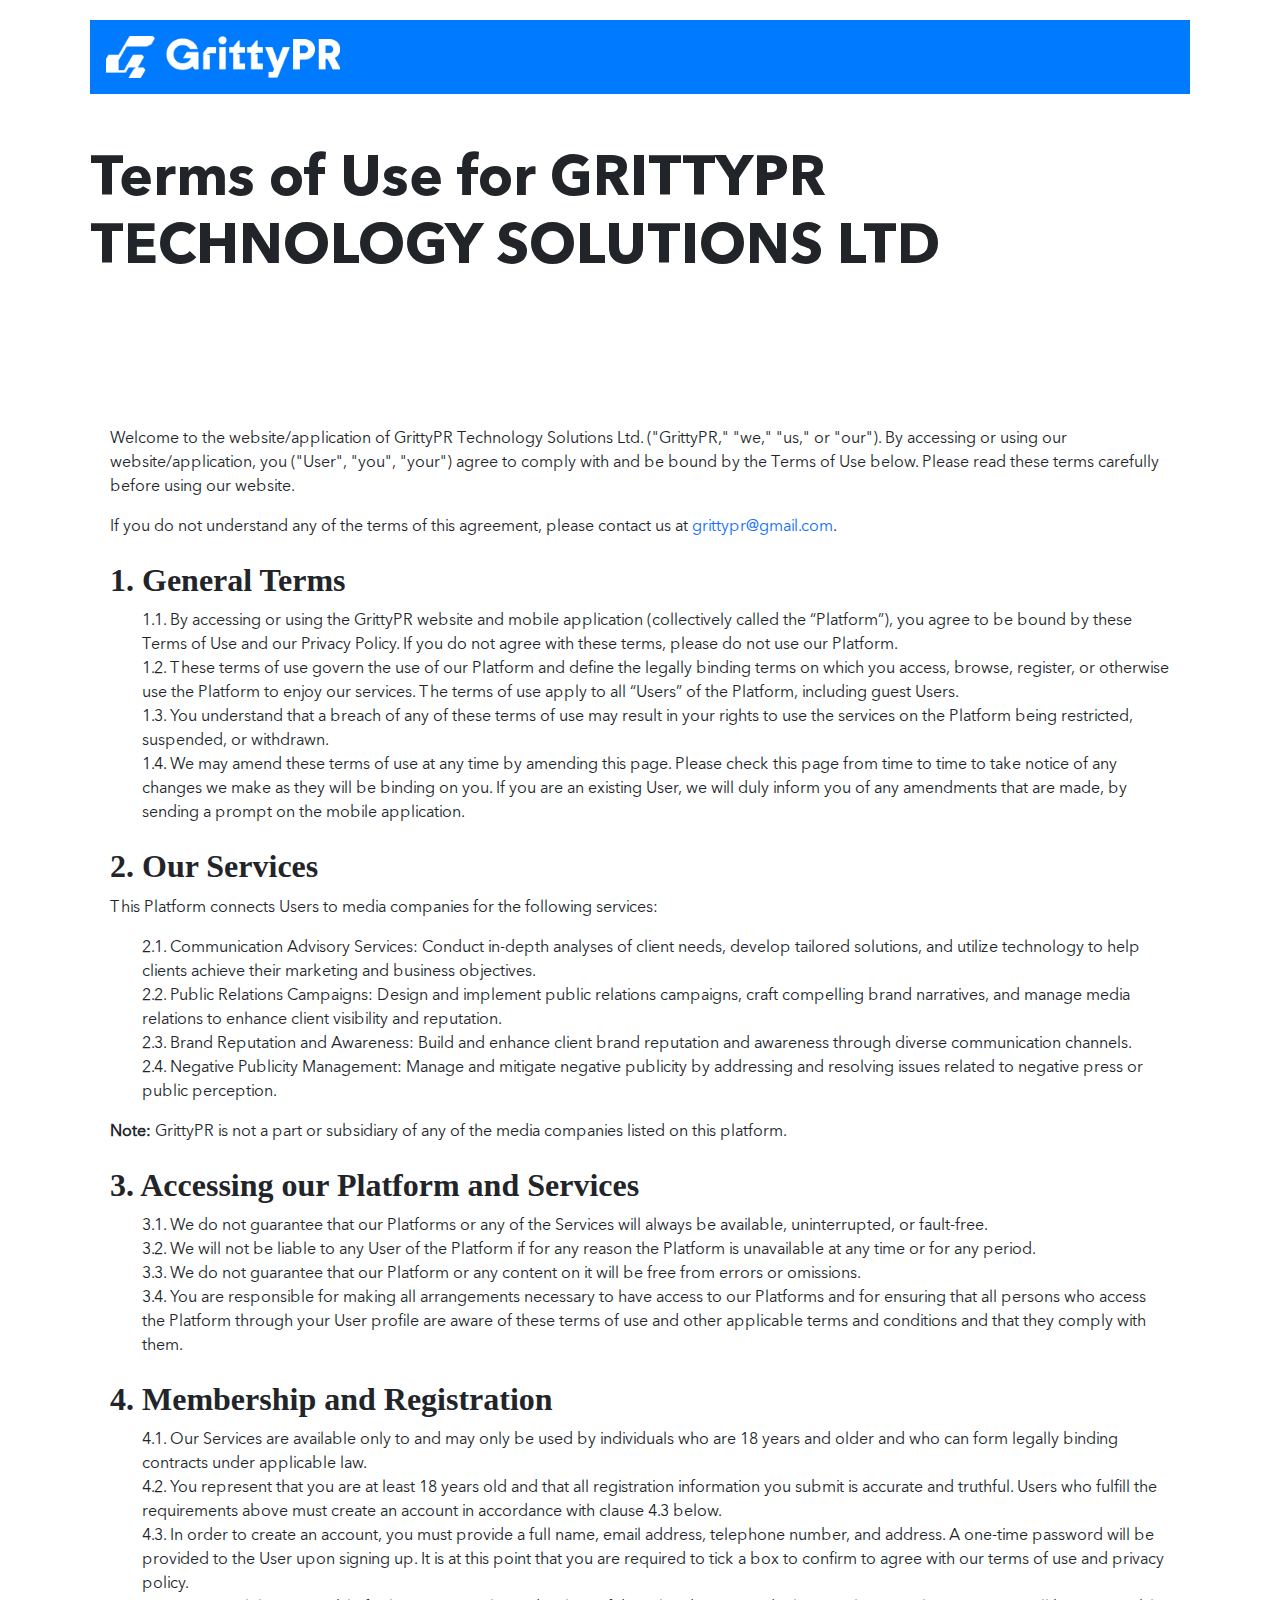
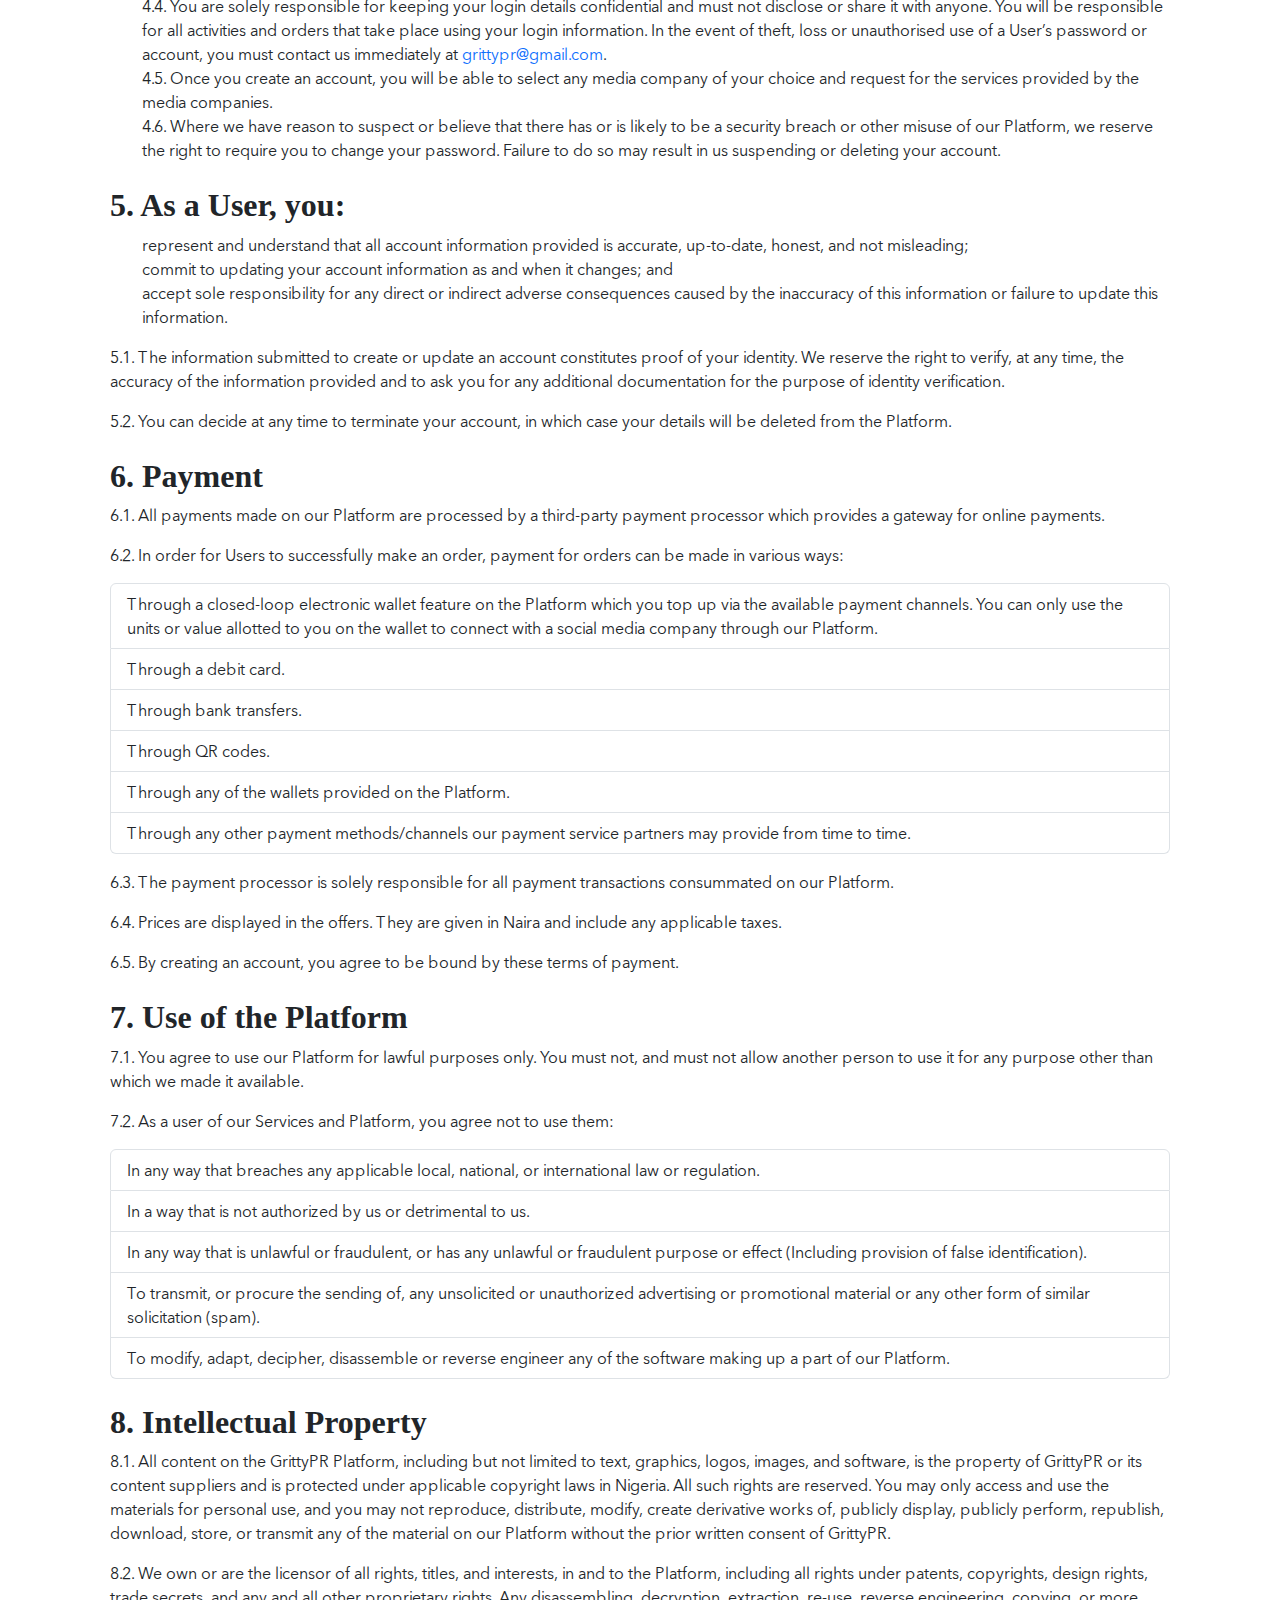
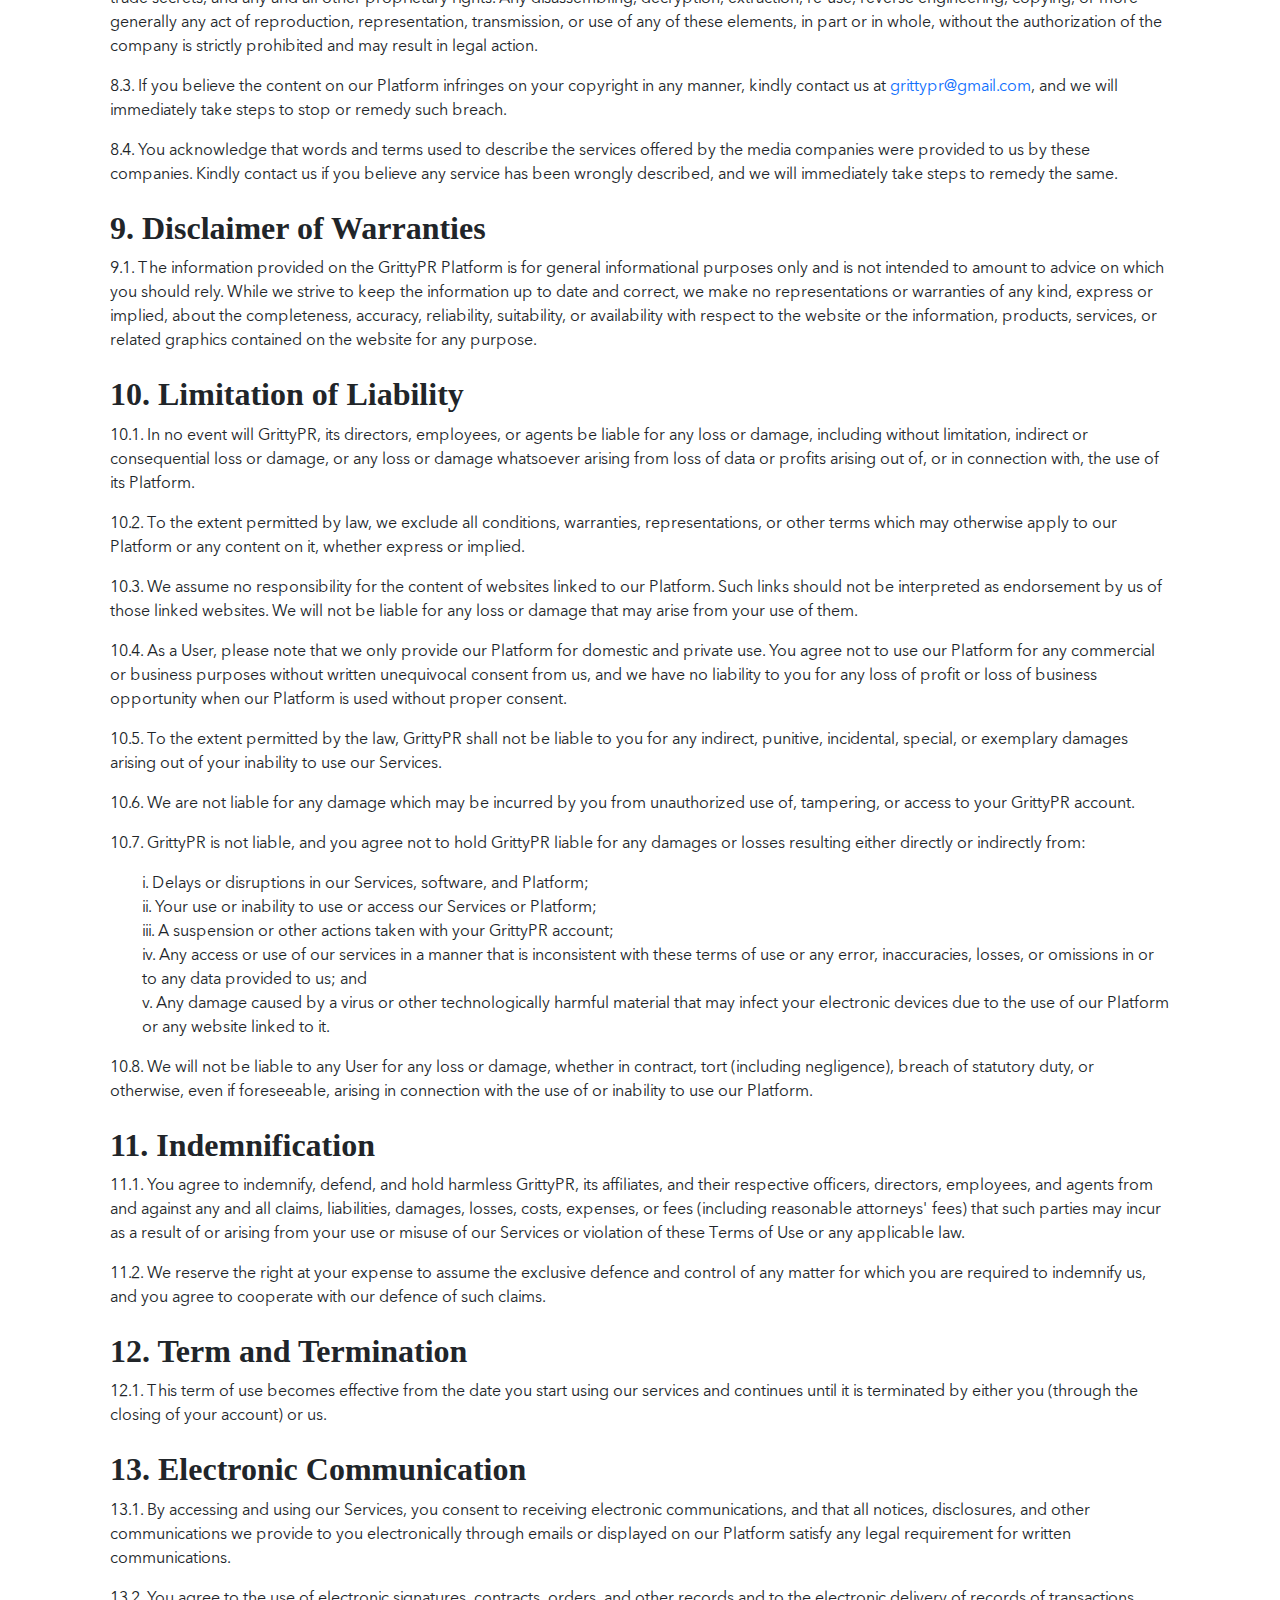
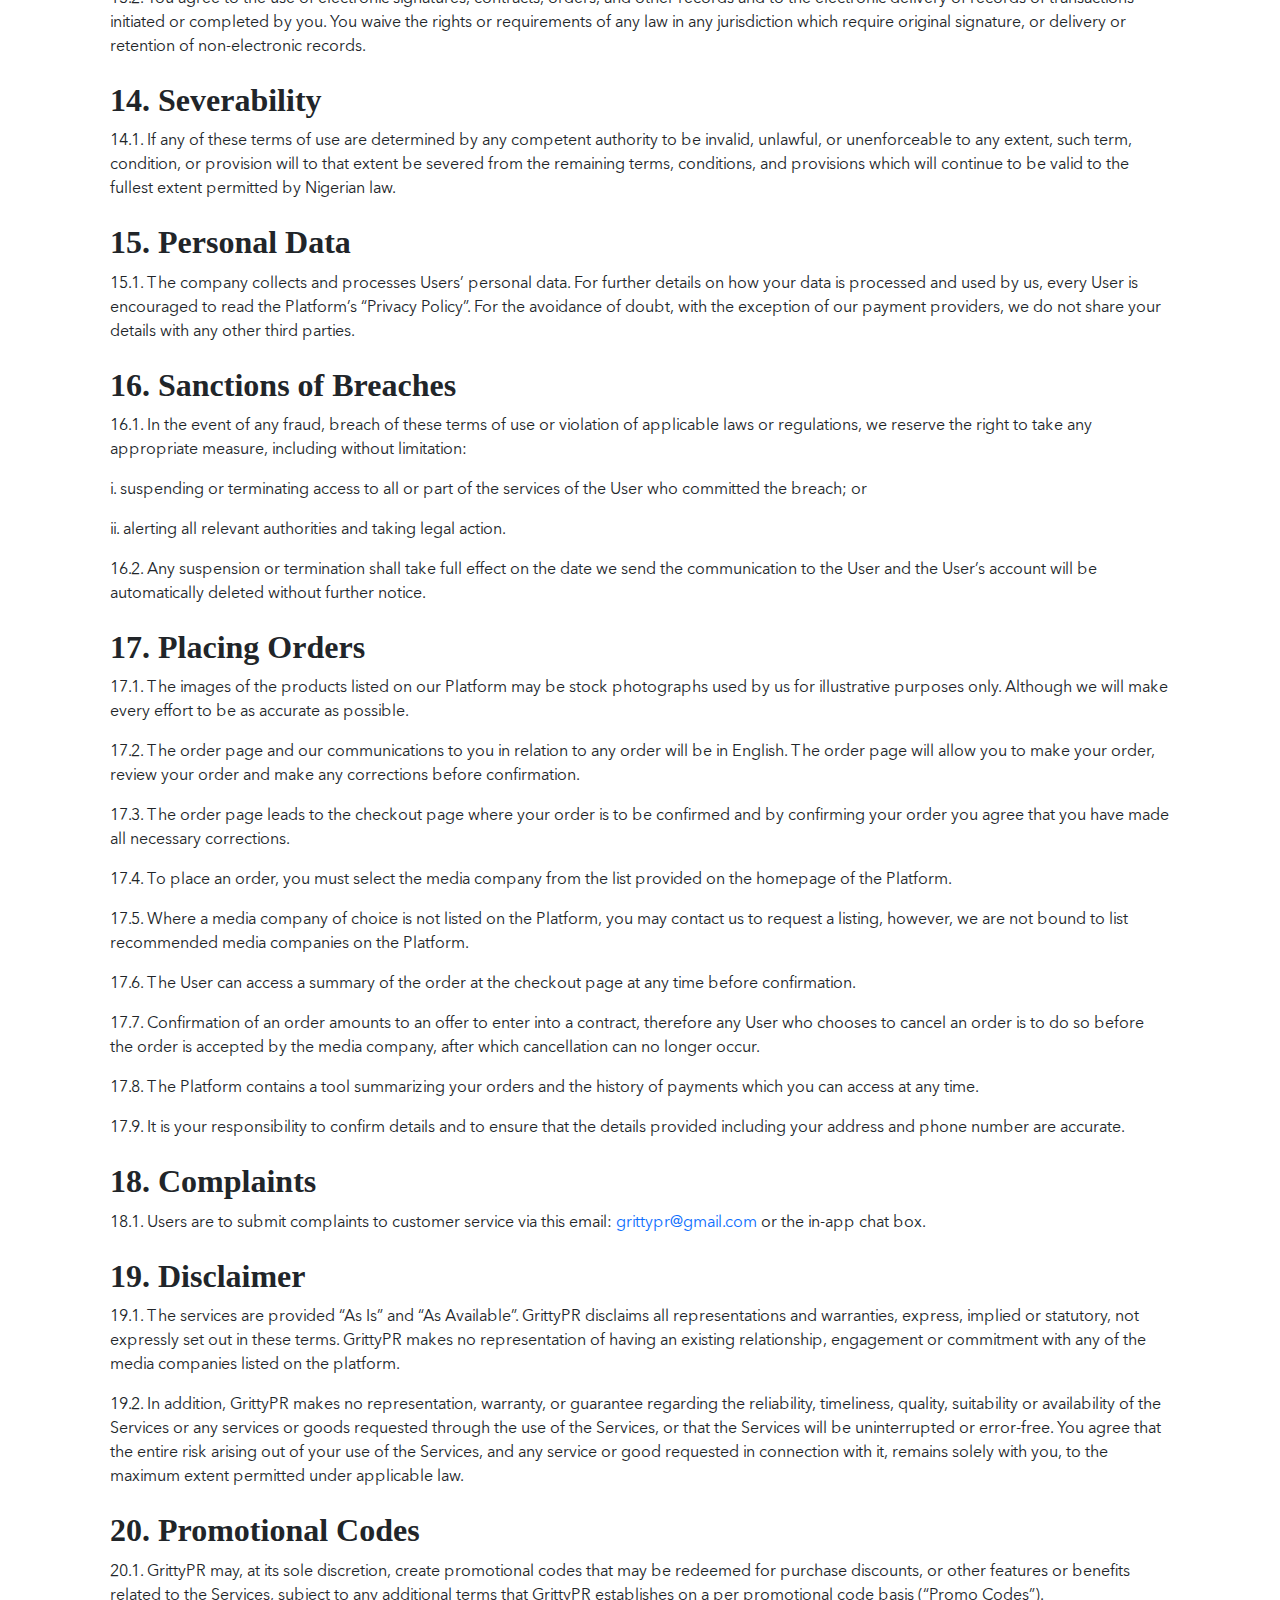
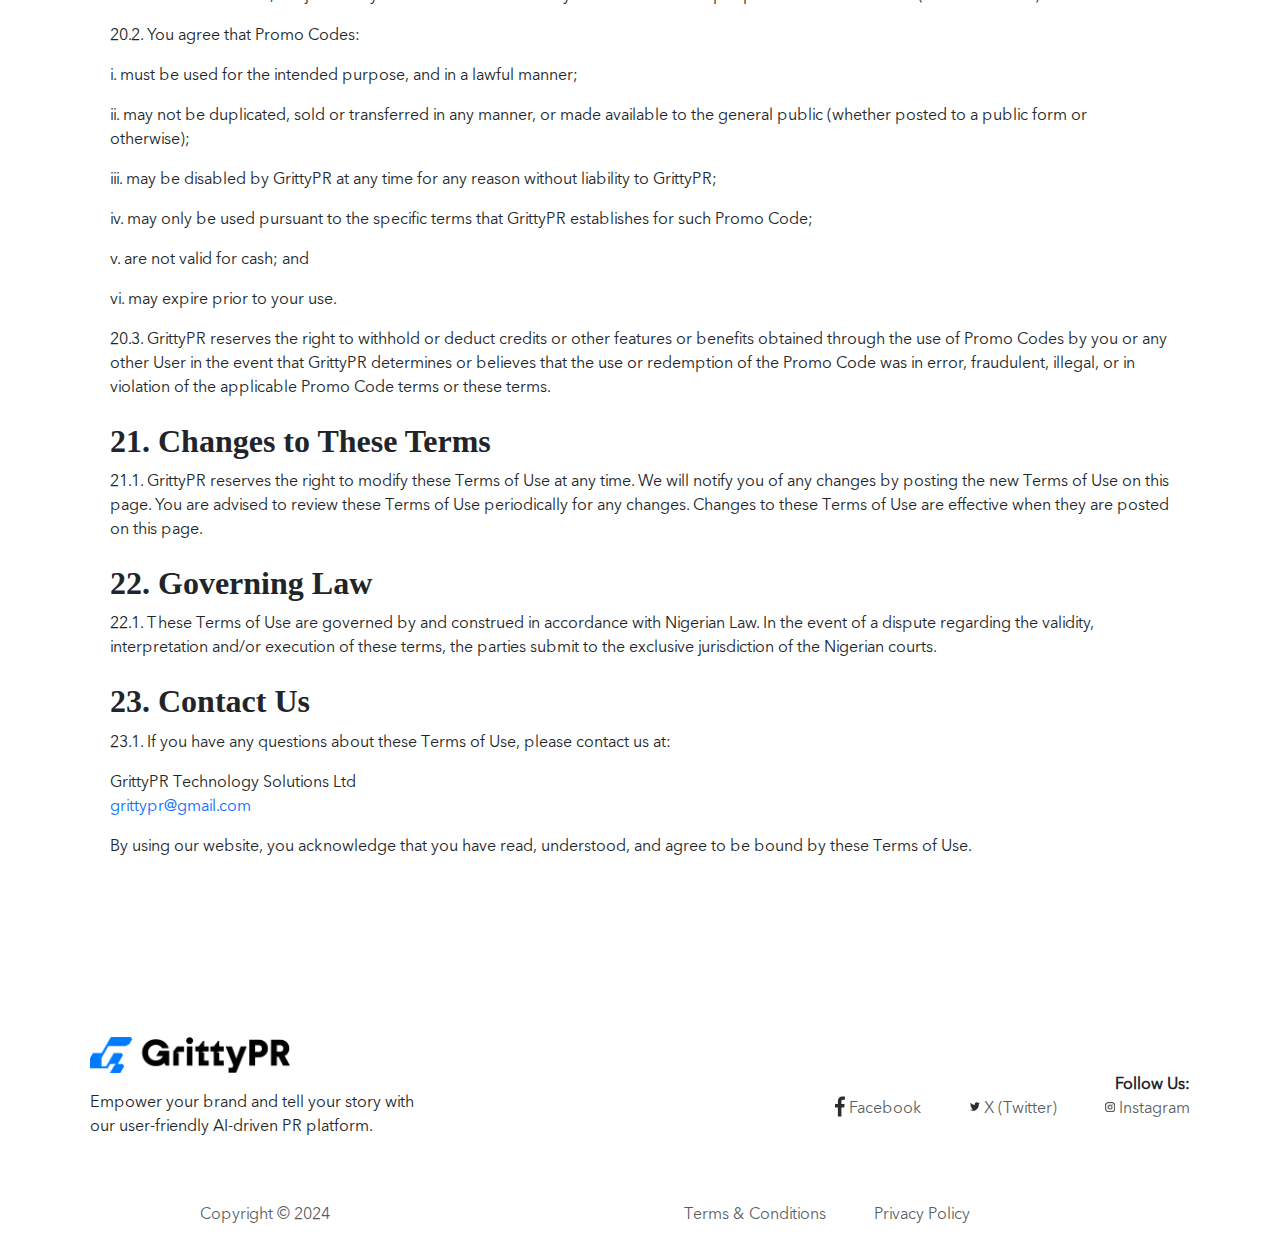
<file: terms.html>
<!DOCTYPE html>
<html lang="en">

<head>
    <meta charset="UTF-8">
    <meta name="viewport" content="width=device-width, initial-scale=1.0">
    <!-- SEO Meta Tags -->
    <meta name="description" content="Gitty - Connecting users to influencers for seamless engagement.">
    <meta name="keywords" content="Gitty, influencers, social media, connections, marketing, influencer marketing">
    <meta name="author" content="Gitty Team">

    <!-- Open Graph (Facebook, WhatsApp, etc.) -->
    <meta property="og:title" content="Gitty - Connect with Influencers">
    <meta property="og:description" content="Seamlessly connect with influencers on Gitty and grow your network.">
    <meta property="og:image" content="https://gritty.segma.dev/assets/images/meta-image.png">
    <meta property="og:url" content="https://gritty.segma.dev/">
    <meta property="og:type" content="website">

    <!-- Twitter Cards -->
    <meta name="twitter:card" content="summary_large_image">
    <meta name="twitter:title" content="Gitty - Connect with Influencers">
    <meta name="twitter:description" content="Engage with top influencers on Gitty.">
    <meta name="twitter:image" content="https://gritty.segma.dev/assets/images/meta-image.png">
    <meta name="twitter:site" content="@GittyApp"> <!-- Replace with your Twitter handle -->

    <!-- Apple Touch Icon (Preview for iOS) -->
    <link rel="apple-touch-icon" href="https://gritty.segma.dev/assets/images/favicon.svg">

    <!-- Favicon -->
    <link rel="icon" href="https://gritty.segma.dev/assets/images/favicon.svg">


    <title>Gritty</title>
    <link href="https://cdn.jsdelivr.net/npm/bootstrap@5.3.3/dist/css/bootstrap.min.css" rel="stylesheet"
        integrity="sha384-QWTKZyjpPEjISv5WaRU9OFeRpok6YctnYmDr5pNlyT2bRjXh0JMhjY6hW+ALEwIH" crossorigin="anonymous">
    <link rel="stylesheet" href="css/style.css?n=1190">
    <link rel="stylesheet" href="css/responsive.css?n=90">
    <link rel="stylesheet" href="css/animations.css?n=90">

    
</head>

<body>
    <section class="" style="">
        <div class="container">
           <div class="hero p-3">
            <div class="logo"><a href="index.html"><img src="assets/images/gritty-logo.png" alt="Gritty Logo"></a></div>
           </div>
            <div class="row  pt-5 pb-5">
                <h1>Terms of Use for GRITTYPR TECHNOLOGY SOLUTIONS LTD</h1>
            </div>

            <div class="container my-5">
                <h1 class="text-center mb-4"></h1>
                <!-- <p><strong>Effective Date:</strong> _______________________</p> -->
                <p>
                    Welcome to the website/application of GrittyPR Technology Solutions Ltd. ("GrittyPR," "we," "us," or "our"). 
                    By accessing or using our website/application, you ("User", "you", "your") agree to comply with and be bound 
                    by the Terms of Use below. Please read these terms carefully before using our website.
                </p>
                <p>
                    If you do not understand any of the terms of this agreement, please contact us at 
                    <a href="mailto:grittypr@gmail.com">grittypr@gmail.com</a>.
                </p>
        
                <h2 class="mt-4">1. General Terms</h2>
                <ul>
                    <li>1.1. By accessing or using the GrittyPR website and mobile application (collectively called the “Platform”), 
                        you agree to be bound by these Terms of Use and our Privacy Policy. If you do not agree with these terms, 
                        please do not use our Platform.
                    </li>
                    <li>1.2. These terms of use govern the use of our Platform and define the legally binding terms on which you access, 
                        browse, register, or otherwise use the Platform to enjoy our services. The terms of use apply to all “Users” 
                        of the Platform, including guest Users.
                    </li>
                    <li>1.3. You understand that a breach of any of these terms of use may result in your rights to use the services 
                        on the Platform being restricted, suspended, or withdrawn.
                    </li>
                    <li>1.4. We may amend these terms of use at any time by amending this page. Please check this page from time to time 
                        to take notice of any changes we make as they will be binding on you. If you are an existing User, we will 
                        duly inform you of any amendments that are made, by sending a prompt on the mobile application.
                    </li>
                </ul>
        
                <h2 class="mt-4">2. Our Services</h2>
                <p>This Platform connects Users to media companies for the following services:</p>
                <ul>
                    <li>2.1. Communication Advisory Services: Conduct in-depth analyses of client needs, develop tailored solutions, and 
                        utilize technology to help clients achieve their marketing and business objectives.
                    </li>
                    <li>2.2. Public Relations Campaigns: Design and implement public relations campaigns, craft compelling brand narratives, 
                        and manage media relations to enhance client visibility and reputation.
                    </li>
                    <li>2.3. Brand Reputation and Awareness: Build and enhance client brand reputation and awareness through diverse 
                        communication channels.
                    </li>
                    <li>2.4. Negative Publicity Management: Manage and mitigate negative publicity by addressing and resolving issues 
                        related to negative press or public perception.
                    </li>
                </ul>
                <p><strong>Note:</strong> GrittyPR is not a part or subsidiary of any of the media companies listed on this platform.</p>
        
                <h2 class="mt-4">3. Accessing our Platform and Services</h2>
                <ul>
                    <li>3.1. We do not guarantee that our Platforms or any of the Services will always be available, uninterrupted, or fault-free.</li>
                    <li>3.2. We will not be liable to any User of the Platform if for any reason the Platform is unavailable at any time or for any period.</li>
                    <li>3.3. We do not guarantee that our Platform or any content on it will be free from errors or omissions.</li>
                    <li>3.4. You are responsible for making all arrangements necessary to have access to our Platforms and for ensuring that all persons 
                        who access the Platform through your User profile are aware of these terms of use and other applicable terms and conditions 
                        and that they comply with them.
                    </li>
                </ul>
        
                <h2 class="mt-4">4. Membership and Registration</h2>
                <ul>
                    <li>4.1. Our Services are available only to and may only be used by individuals who are 18 years and older and who can form 
                        legally binding contracts under applicable law.
                    </li>
                    <li>4.2. You represent that you are at least 18 years old and that all registration information you submit is accurate and truthful. 
                        Users who fulfill the requirements above must create an account in accordance with clause 4.3 below.
                    </li>
                    <li>4.3. In order to create an account, you must provide a full name, email address, telephone number, and address. A one-time password 
                        will be provided to the User upon signing up. It is at this point that you are required to tick a box to confirm to agree with 
                        our terms of use and privacy policy.
                    </li>
                    <li>4.4. You are solely responsible for keeping your login details confidential and must not disclose or share it with anyone. You will 
                        be responsible for all activities and orders that take place using your login information. In the event of theft, loss or unauthorised 
                        use of a User’s password or account, you must contact us immediately at 
                        <a href="mailto:grittypr@gmail.com">grittypr@gmail.com</a>.
                    </li>
                    <li>4.5. Once you create an account, you will be able to select any media company of your choice and request for the services provided 
                        by the media companies.
                    </li>
                    <li>4.6. Where we have reason to suspect or believe that there has or is likely to be a security breach or other misuse of our Platform, 
                        we reserve the right to require you to change your password. Failure to do so may result in us suspending or deleting your account.
                    </li>
                </ul>
        
                <h2 class="mt-4">5. As a User, you:</h2>
                <ul>
                    <li>represent and understand that all account information provided is accurate, up-to-date, honest, and not misleading;</li>
                    <li>commit to updating your account information as and when it changes; and</li>
                    <li>accept sole responsibility for any direct or indirect adverse consequences caused by the inaccuracy of this information or 
                        failure to update this information.
                    </li>
                </ul>

                <div class="mb-4">
                    
                    <p>5.1. The information submitted to create or update an account constitutes proof of your identity. We reserve the right to verify, at any time, the accuracy of the information provided and to ask you for any additional documentation for the purpose of identity verification.</p>
                    <p>5.2. You can decide at any time to terminate your account, in which case your details will be deleted from the Platform.</p>
                </div>
        
                <!-- Section 6: Payment -->
                <div class="mb-4">
                    <h2>6. Payment</h2>
                    <p>6.1. All payments made on our Platform are processed by a third-party payment processor which provides a gateway for online payments.</p>
                    <p>6.2. In order for Users to successfully make an order, payment for orders can be made in various ways:</p>
                    <ul class="list-group mb-3">
                        <li class="list-group-item">Through a closed-loop electronic wallet feature on the Platform which you top up via the available payment channels. You can only use the units or value allotted to you on the wallet to connect with a social media company through our Platform.</li>
                        <li class="list-group-item">Through a debit card.</li>
                        <li class="list-group-item">Through bank transfers.</li>
                        <li class="list-group-item">Through QR codes.</li>
                        <li class="list-group-item">Through any of the wallets provided on the Platform.</li>
                        <li class="list-group-item">Through any other payment methods/channels our payment service partners may provide from time to time.</li>
                    </ul>
                    <p>6.3. The payment processor is solely responsible for all payment transactions consummated on our Platform.</p>
                    <p>6.4. Prices are displayed in the offers. They are given in Naira and include any applicable taxes.</p>
                    <p>6.5. By creating an account, you agree to be bound by these terms of payment.</p>
                </div>
        
                <!-- Section 7: Use of the Platform -->
                <div class="mb-4">
                    <h2>7. Use of the Platform</h2>
                    <p>7.1. You agree to use our Platform for lawful purposes only. You must not, and must not allow another person to use it for any purpose other than which we made it available.</p>
                    <p>7.2. As a user of our Services and Platform, you agree not to use them:</p>
                    <ul class="list-group">
                        <li class="list-group-item">In any way that breaches any applicable local, national, or international law or regulation.</li>
                        <li class="list-group-item">In a way that is not authorized by us or detrimental to us.</li>
                        <li class="list-group-item">In any way that is unlawful or fraudulent, or has any unlawful or fraudulent purpose or effect (Including provision of false identification).</li>
                        <li class="list-group-item">To transmit, or procure the sending of, any unsolicited or unauthorized advertising or promotional material or any other form of similar solicitation (spam).</li>
                        <li class="list-group-item">To modify, adapt, decipher, disassemble or reverse engineer any of the software making up a part of our Platform.</li>
                    </ul>
                </div>
        
                <!-- Section 8: Intellectual Property -->
                <div class="mb-4">
                    <h2>8. Intellectual Property</h2>
                    <p>8.1. All content on the GrittyPR Platform, including but not limited to text, graphics, logos, images, and software, is the property of GrittyPR or its content suppliers and is protected under applicable copyright laws in Nigeria. All such rights are reserved. You may only access and use the materials for personal use, and you may not reproduce, distribute, modify, create derivative works of, publicly display, publicly perform, republish, download, store, or transmit any of the material on our Platform without the prior written consent of GrittyPR.</p>
                    <p>8.2. We own or are the licensor of all rights, titles, and interests, in and to the Platform, including all rights under patents, copyrights, design rights, trade secrets, and any and all other proprietary rights. Any disassembling, decryption, extraction, re-use, reverse engineering, copying, or more generally any act of reproduction, representation, transmission, or use of any of these elements, in part or in whole, without the authorization of the company is strictly prohibited and may result in legal action.</p>
                    <p>8.3. If you believe the content on our Platform infringes on your copyright in any manner, kindly contact us at <a href="mailto:grittypr@gmail.com">grittypr@gmail.com</a>, and we will immediately take steps to stop or remedy such breach.</p>
                    <p>8.4. You acknowledge that words and terms used to describe the services offered by the media companies were provided to us by these companies. Kindly contact us if you believe any service has been wrongly described, and we will immediately take steps to remedy the same.</p>
                </div>
                
                <div class="mb-4">
                    <h2>9. Disclaimer of Warranties</h2>
                    <p>9.1. The information provided on the GrittyPR Platform is for general informational purposes only and is not intended to amount to advice on which you should rely. While we strive to keep the information up to date and correct, we make no representations or warranties of any kind, express or implied, about the completeness, accuracy, reliability, suitability, or availability with respect to the website or the information, products, services, or related graphics contained on the website for any purpose.</p>
                </div>
                
                <div class="mb-4">
                    <h2>10. Limitation of Liability</h2>
                    <p>10.1. In no event will GrittyPR, its directors, employees, or agents be liable for any loss or damage, including without limitation, indirect or consequential loss or damage, or any loss or damage whatsoever arising from loss of data or profits arising out of, or in connection with, the use of its Platform.</p>
                    <p>10.2. To the extent permitted by law, we exclude all conditions, warranties, representations, or other terms which may otherwise apply to our Platform or any content on it, whether express or implied.</p>
                    <p>10.3. We assume no responsibility for the content of websites linked to our Platform. Such links should not be interpreted as endorsement by us of those linked websites. We will not be liable for any loss or damage that may arise from your use of them.</p>
                    <p>10.4. As a User, please note that we only provide our Platform for domestic and private use. You agree not to use our Platform for any commercial or business purposes without written unequivocal consent from us, and we have no liability to you for any loss of profit or loss of business opportunity when our Platform is used without proper consent.</p>
                    <p>10.5. To the extent permitted by the law, GrittyPR shall not be liable to you for any indirect, punitive, incidental, special, or exemplary damages arising out of your inability to use our Services.</p>
                    <p>10.6. We are not liable for any damage which may be incurred by you from unauthorized use of, tampering, or access to your GrittyPR account.</p>
                    <p>10.7. GrittyPR is not liable, and you agree not to hold GrittyPR liable for any damages or losses resulting either directly or indirectly from:</p>
                    <ul>
                        <li>i. Delays or disruptions in our Services, software, and Platform;</li>
                        <li>ii. Your use or inability to use or access our Services or Platform;</li>
                        <li>iii. A suspension or other actions taken with your GrittyPR account;</li>
                        <li>iv. Any access or use of our services in a manner that is inconsistent with these terms of use or any error, inaccuracies, losses, or omissions in or to any data provided to us; and</li>
                        <li>v. Any damage caused by a virus or other technologically harmful material that may infect your electronic devices due to the use of our Platform or any website linked to it.</li>
                    </ul>
                    <p>10.8. We will not be liable to any User for any loss or damage, whether in contract, tort (including negligence), breach of statutory duty, or otherwise, even if foreseeable, arising in connection with the use of or inability to use our Platform.</p>
                </div>
                
                <div class="mb-4">
                    <h2>11. Indemnification</h2>
                    <p>11.1. You agree to indemnify, defend, and hold harmless GrittyPR, its affiliates, and their respective officers, directors, employees, and agents from and against any and all claims, liabilities, damages, losses, costs, expenses, or fees (including reasonable attorneys' fees) that such parties may incur as a result of or arising from your use or misuse of our Services or violation of these Terms of Use or any applicable law.</p>
                    <p>11.2. We reserve the right at your expense to assume the exclusive defence and control of any matter for which you are required to indemnify us, and you agree to cooperate with our defence of such claims.</p>
                </div>
                
                <div class="mb-4">
                    <h2>12. Term and Termination</h2>
                    <p>12.1. This term of use becomes effective from the date you start using our services and continues until it is terminated by either you (through the closing of your account) or us.</p>
                </div>
                
                <div class="mb-4">
                    <h2>13. Electronic Communication</h2>
                    <p>13.1. By accessing and using our Services, you consent to receiving electronic communications, and that all notices, disclosures, and other communications we provide to you electronically through emails or displayed on our Platform satisfy any legal requirement for written communications.</p>
                    <p>13.2. You agree to the use of electronic signatures, contracts, orders, and other records and to the electronic delivery of records of transactions initiated or completed by you. You waive the rights or requirements of any law in any jurisdiction which require original signature, or delivery or retention of non-electronic records.</p>
                </div>
                
                <div class="mb-4">
                    <h2>14. Severability</h2>
                    <p>14.1. If any of these terms of use are determined by any competent authority to be invalid, unlawful, or unenforceable to any extent, such term, condition, or provision will to that extent be severed from the remaining terms, conditions, and provisions which will continue to be valid to the fullest extent permitted by Nigerian law.</p>
                </div>

                <div class="mb-4">
                    <h2>15. Personal Data</h2>
                    <p>15.1. The company collects and processes Users’ personal data. For further details on how your data is processed and used by us, every User is encouraged to read the Platform’s “Privacy Policy”. For the avoidance of doubt, with the exception of our payment providers, we do not share your details with any other third parties.</p>
                </div>
                
                <div class="mb-4">
                    <h2>16. Sanctions of Breaches</h2>
                    <p>16.1. In the event of any fraud, breach of these terms of use or violation of applicable laws or regulations, we reserve the right to take any appropriate measure, including without limitation:</p>
                    <p>i. suspending or terminating access to all or part of the services of the User who committed the breach; or</p>
                    <p>ii. alerting all relevant authorities and taking legal action.</p>
                    <p>16.2. Any suspension or termination shall take full effect on the date we send the communication to the User and the User’s account will be automatically deleted without further notice.</p>
                </div>
                
                <div class="mb-4">
                    <h2>17. Placing Orders</h2>
                    <p>17.1. The images of the products listed on our Platform may be stock photographs used by us for illustrative purposes only. Although we will make every effort to be as accurate as possible.</p>
                    <p>17.2. The order page and our communications to you in relation to any order will be in English. The order page will allow you to make your order, review your order and make any corrections before confirmation.</p>
                    <p>17.3. The order page leads to the checkout page where your order is to be confirmed and by confirming your order you agree that you have made all necessary corrections.</p>
                    <p>17.4. To place an order, you must select the media company from the list provided on the homepage of the Platform.</p>
                    <p>17.5. Where a media company of choice is not listed on the Platform, you may contact us to request a listing, however, we are not bound to list recommended media companies on the Platform.</p>
                    <p>17.6. The User can access a summary of the order at the checkout page at any time before confirmation.</p>
                    <p>17.7. Confirmation of an order amounts to an offer to enter into a contract, therefore any User who chooses to cancel an order is to do so before the order is accepted by the media company, after which cancellation can no longer occur.</p>
                    <p>17.8. The Platform contains a tool summarizing your orders and the history of payments which you can access at any time.</p>
                    <p>17.9. It is your responsibility to confirm details and to ensure that the details provided including your address and phone number are accurate.</p>
                </div>
                
                <div class="mb-4">
                    <h2>18. Complaints</h2>
                    <p>18.1. Users are to submit complaints to customer service via this email: <a href="mailto:grittypr@gmail.com">grittypr@gmail.com</a> or the in-app chat box.</p>
                </div>

                <div class="mb-4">
                    <h2>19. Disclaimer</h2>
                    <p>19.1. The services are provided “As Is” and “As Available”. GrittyPR disclaims all representations and warranties, express, implied or statutory, not expressly set out in these terms. GrittyPR makes no representation of having an existing relationship, engagement or commitment with any of the media companies listed on the platform.</p>
                    <p>19.2. In addition, GrittyPR makes no representation, warranty, or guarantee regarding the reliability, timeliness, quality, suitability or availability of the Services or any services or goods requested through the use of the Services, or that the Services will be uninterrupted or error-free. You agree that the entire risk arising out of your use of the Services, and any service or good requested in connection with it, remains solely with you, to the maximum extent permitted under applicable law.</p>
                </div>
                
                <div class="mb-4">
                    <h2>20. Promotional Codes</h2>
                    <p>20.1. GrittyPR may, at its sole discretion, create promotional codes that may be redeemed for purchase discounts, or other features or benefits related to the Services, subject to any additional terms that GrittyPR establishes on a per promotional code basis (“Promo Codes”).</p>
                    <p>20.2. You agree that Promo Codes:</p>
                    <p>i. must be used for the intended purpose, and in a lawful manner;</p>
                    <p>ii. may not be duplicated, sold or transferred in any manner, or made available to the general public (whether posted to a public form or otherwise);</p>
                    <p>iii. may be disabled by GrittyPR at any time for any reason without liability to GrittyPR;</p>
                    <p>iv. may only be used pursuant to the specific terms that GrittyPR establishes for such Promo Code;</p>
                    <p>v. are not valid for cash; and</p>
                    <p>vi. may expire prior to your use.</p>
                    <p>20.3. GrittyPR reserves the right to withhold or deduct credits or other features or benefits obtained through the use of Promo Codes by you or any other User in the event that GrittyPR determines or believes that the use or redemption of the Promo Code was in error, fraudulent, illegal, or in violation of the applicable Promo Code terms or these terms.</p>
                </div>
                
                <div class="mb-4">
                    <h2>21. Changes to These Terms</h2>
                    <p>21.1. GrittyPR reserves the right to modify these Terms of Use at any time. We will notify you of any changes by posting the new Terms of Use on this page. You are advised to review these Terms of Use periodically for any changes. Changes to these Terms of Use are effective when they are posted on this page.</p>
                </div>
                
                <div class="mb-4">
                    <h2>22. Governing Law</h2>
                    <p>22.1. These Terms of Use are governed by and construed in accordance with Nigerian Law. In the event of a dispute regarding the validity, interpretation and/or execution of these terms, the parties submit to the exclusive jurisdiction of the Nigerian courts.</p>
                </div>
                
                <div class="mb-4">
                    <h2>23. Contact Us</h2>
                    <p>23.1. If you have any questions about these Terms of Use, please contact us at:</p>
                    <address>
                        GrittyPR Technology Solutions Ltd<br>
                        <a href="mailto:grittypr@gmail.com">grittypr@gmail.com</a>
                    </address>
                    <p>By using our website, you acknowledge that you have read, understood, and agree to be bound by these Terms of Use.</p>
                </div>
                
            </div>
        </div>
    </section>

    <footer>
        <div class="container">
            <div class="row justify-content-center align-items-center pt-5 pb-5">
                <div class="col-12 col-sm-4">
                    <div class="footer-logo">
                        <img src="assets/images/gritty-pr-logo-2-1@2x.png" alt="">
                    </div>
                    <p class="mt-3 fs-6">Empower your brand and tell your story with our user-friendly AI-driven PR
                        platform.</p>
                </div>
                <div class="col-12 col-sm-8 justify-content-end">
                    <div class="text-start text-sm-end "><b>Follow Us: </b> </div>
                    <div class="d-flex gap-5 justify-content-md-start justify-content-md-end social-icons">
                        <li class="d-flex align-items-center gap-1"><img src="assets/images/001facebook.svg" alt=""><a
                                href="https://www.facebook.com/profile.php?id=61564098762665"
                                class="text-muted">Facebook</a></li>
                        <li class="d-flex align-items-center gap-1"><img src="assets/images/003twitter.svg" alt=""> <a
                                href="https://x.com/thegrittypr" class="text-muted">X (Twitter)</a></li>
                        <li class="d-flex align-items-center gap-1"><img src="assets/images/004instagram@2x.png" alt="">
                            <a href="https://www.instagram.com/thegrittypr" class="text-muted"> Instagram</a>
                        </li>
                    </div>
                </div>
            </div>

            <div class="d-flex row justify-content-center align-items-center text-center">
                <div class="col-12 col-sm-4">
                    <a class="text-muted">Copyright © 2024</a>
                </div>
                <div class="col-12 col-sm-8 d-flex gap-5 justify-content-center text-center">
                    <a href="terms.html" class="text-muted">Terms & Conditions</a>
                    <a href="privacy.html" class="text-muted">Privacy Policy</a>
                </div>
            </div>
        </div>
    </footer>

</body>

</html>
</file>
<file: css/style.css>
* {
    margin: 0;
    
}
section{
  overflow: hidden;
}
@import url('https://fonts.googleapis.com/css2?family=Abril+Fatface&display=swap');
@font-face {
    font-family: "Avenir Next Cyr";
    src: url("../assets/fonts/AvenirNextCyr-Regular.ttf");
    font-weight: 400;
  }
  @font-face {
    font-family: "Avenir Next Cyr bold";
    src: url("../assets/fonts/AvenirNextCyr-Bold.ttf");
    font-weight: 700;
  }
  @font-face {
    font-family: "Gilroy";
    src: url("../assets/fonts/Gilroy-Bold.ttf");
    font-weight: 700;
  }
  /* @font-face {
    font-family: "Abril Fatface";
    font-weight: 400;
    font-style: normal;
  } */


  
:root {
    /* fonts */
    --font-avenir-next-cyr: "Avenir Next Cyr";
    --font-avenir-next-cyr-bold: "Avenir Next Cyr bold";
    --font-gilroy: "Avenir Next Cyr bold";
    --font-abril-fatface: "Abril Fatface",
  /* font weight */
  --font-weight-bold: 700;
  --font-weight-normal: 400;
  /* line heights */
  --line-height-lg: 1.5;
  --line-height-md: 1.2;
  --line-height-sm: 1.125;
  /* letter spacings */
  --letter-spacing-normal: 0;
  --letter-spacing-sm: 0.05em;
  /* padding */
  --padding-sm: 0.5rem;
  --padding-md: 1rem;
  --padding-lg: 1.5rem;
  --padding-xl: 2rem;
  --padding-xxl: 2.5rem;
  /* margin */
  --margin-sm: 0.5rem;
  --margin-md: 1rem;
  --margin-lg: 1
    /* font sizes */
    --font-size-lg: 1.125rem; /* 18px */
    --font-size-5xl: 1.5rem; /* 24px */
    --font-size-lgi: 1.1875rem; /* 19px */
    --font-size-45xl: 3.5rem; /* 64px */
    --font-size-19xl: 2.375rem; /* 38px */
    --font-size-32xl: 3.1875rem; /* 51px */
    --font-size-mini: 0.9375rem; /* 15px */
    --font-size-mid: 1.0625rem; /* 17px */
    --font-size-xl: 1.0rem; /* 20px */
    --font-size-base: 1rem; /* 16px */
    --font-size-13xl: 2rem; /* 32px */
    --font-size-7xl: 1.625rem; /* 26px */
    --font-size-sm: 0.875rem; /* 14px */
  
    /* Colors */
    --primary-1: #007bff;
    --background: #fafafa;
    --grey-1: #828282;
    --color-grey-60: #767676;
    --color-gray-100: #1c1e1f;
    --color-gray-200: #1a1a1a;
    --color-gray-300: #141414;
    --color-gray-400: rgba(30, 40, 50, 0.5);
    --color-gray-500: rgba(30, 30, 30, 0.8);
    --color-gainsboro-100: #e6e6e6;
    --color-gainsboro-200: #e0e0e0;
    --color-gainsboro-300: rgba(224, 224, 224, 0.09);
    --primary-2: #ff6f00;
    --primary-2-light: #ff6f001f;
    --color-darkorange-100: rgba(255, 140, 0, 0.8);
    --color-orangered: #e65700;
    --color-white: #fff;
    --secondary: #2c3e50;
    --black: #2d2d2d;
    --color-darkslategray-100: rgba(44, 62, 80, 0.5);
    --color-darkslategray-200: rgba(44, 62, 80, 0.8);
    --dropdown-demarcators: #dde3f0;
    --color-whitesmoke-100: #f4f5f8;
    --color-whitesmoke-200: #ededed;
    --color-cornflowerblue: #26a1ff;
    --color-lightgray: #d2d2d2;
    --color-dodgerblue: #0a85ff;
    --color-orange: rgba(255, 157, 0, 0.8);
  
    /* Gaps */
    --gap-5xl: 24px;
    --gap-45xl: 64px;
    --gap-13xl: 32px;
    --gap-35xl: 54px;
    --gap-xl: 20px;
    --gap-19xl: 38px;
    --gap-lgi: 19px;
    --gap-9xl: 28px;
    --gap-mid: 17px;
    --gap-3xs: 10px;
    --gap-2xs: 11px;
    --gap-base: 16px;
    --gap-49xl: 68px;
    --gap-15xl: 34px;
    --gap-21xl: 40px;
    --gap-27xl: 46px;
    --gap-4xl: 23px;
    --gap-5xs: 8px;
    --gap-98xl: 117px;
    --gap-10xl: 29px;
    --gap-39xl: 58px;
    --gap-mid-3: 17.3px;
    --gap-11xl: 30px;
    --gap-8xl: 27px;
    --gap-7xl: 26px;
    --gap-243xl: 262px;
    --gap-14xl: 33px;
    --gap-46xl: 65px;
    --gap-112xl: 131px;
    --gap-203xl-2: 222.2px;
    --gap-92xl: 111px;
  
    /* Paddings */
    --padding-sm: 14px;
    --padding-xl: 20px;
    --padding-3xl: 22px;
    --padding-44xl: 63px;
    --padding-5xl: 24px;
    --padding-26xl: 45px;
    --padding-11xs: 2px;
    --padding-54xl: 73px;
    --padding-7xs: 6px;
    --padding-102xl-5: 121.5px;
    --padding-8xs: 5px;
    --padding-2xl: 21px;
    --padding-60xl: 79px;
    --padding-32xl: 51px;
    --padding-226xl: 245px;
    --padding-140xl: 159px;
    --padding-19xl: 38px;
    --padding-38xl: 57px;
    --padding-81xl: 100px;
    --padding-23xl: 42px;
    --padding-46xl: 65px;
    --padding-9xl: 28px;
    --padding-68xl: 87px;
    --padding-13xl: 32px;
    --padding-27xl: 46px;
    --padding-11xl: 30px;
    --padding-6xl: 25px;
    --padding-31xl: 50px;
    --padding-103xl-5: 122.5px;
    --padding-base: 16px;
    --padding-30xl: 49px;
    --padding-41xl: 60px;
    --padding-8xl: 27px;
    --padding-21xl: 40px;
    --padding-12xs: 1px;
    --padding-4xl: 23px;
    --padding-2xs: 11px;
    --padding-61xl: 80px;
    --padding-33xl: 52px;
    --padding-12xl: 31px;
    --padding-12xs-5: 0.5px;
    --padding-717xl: 736px;
    --padding-165xl: 184px;
    --padding-349xl: 368px;
    --padding-43xl-5: 62.5px;
    --padding-84xl: 103px;
    --padding-159xl: 178px;
    --padding-45xl-2: 64.2px;
    --padding-6xs: 7px;
    --padding-7xs-3: 5.3px;
    --padding-28xl: 47px;
    --padding-base-4: 16.4px;
    --padding-7xl-7: 26.7px;
    --padding-70xl-5: 89.5px;
    --padding-50xl: 69px;
    --padding-10xl: 29px;
    --padding-43xl: 62px;
  
    /* Border radiuses */
    --br-101xl: 120px;
    --br-31xl: 50px;
    --br-xl: 20px;
    --br-215xl: 234px;
    --br-sm-3: 13.3px;
    --br-13xl-6: 32.6px;
    --br-mini: 15px;
    --br-lgi-3: 19.3px;
    --br-mid-1: 17.1px;
    --br-15xl-2: 34.2px;
  }


  body {
    font-family: var(--font-avenir-next-cyr), serif;
  }
  a{
    text-decoration: none;
  }
  li {
    list-style: none;
  }
 
  h1 {
    font-family: var(--font-avenir-next-cyr-bold);
    font-size: var(--font-size-45xl);
    font-weight: var(--font-weight-bold);

  }

  h2 {
    font-family: "Abril Fatface", serif;
    font-weight: 900;
    font-style: normal;
  }
h3 {
  font-weight: 600;
  font-style: normal;
  font-size: 20px;
}
  p {
    font-size: var(--font-size-xl);
  }
  .btn-round {
    border-radius: 100px;
  }
  .btn-warning {
    background-color: var(--primary-2);
    color: var(--color-white);
    text-decoration: none;
  }
  .btn-p {
    padding: 10px 32px;
    text-align: center;
    text-justify: auto;
  }
  .btn-outline-white {
    border: 1px solid white;
    color: white;
  }
  .container {
    padding: 20px;
  }
  .keypoint {
    position: relative;
  }
  .keypoint::after {
    content: '';
    background-image: url('../assets/images/keypoint.png');
    width: 120px;
    height: 35px;
    background-repeat: no-repeat;
    background-size: contain;
    /* background-color: green; */
    position: absolute;
    bottom: -15px;
    left: 20px;
  }
  /* hero section */
  .hero {
    background-color: var(--primary-1);
    background-position: -470px -180px;
    /* background-position-x: 100px; */
    /* background-size: cover; */
    background-repeat: no-repeat;
    color: white;
  }

  .hero-images {
    position: relative;
  }
  .hero-images-highlight {
    position: absolute;
    top: -10px;
    left: 70px;
    z-index: 2;
    width: 50px;
  }

  /* .hero .container {
    padding-top: 70px;
  } */
  .logo img {
    width: 234px;
  }
  .image-content-columns:nth-child(1) {
    position: relative;
  }
  .image-content-columns:nth-child(1) img {
    /* background-color:green; */
    float: right; 
    padding: 10px; 
    margin-right: 10px;
  }
  .image-content-columns img {
    width: 200px;
  }

  .image-content-columns img {
    opacity: 1;
    transition: opacity 0.7s ease, transform 0.7s ease; /* Default transition */
}

/* Animation classes for different directions */
.from-left {
    transform: translateX(-100%);
}

.from-right {
    transform: translateX(100%);
}

.from-top {
    transform: translateY(-100%);
}

.from-bottom {
    transform: translateY(100%);
}

/* When active, the images will slide into view */
.active img {
    opacity: 1;
    transform: translateX(0) translateY(0);
}


 
  /* why use */
 
  .features {
    position: relative;

    /* background-color: yellow; */
  }
  
  .ellipse {
    position: relative; /* Set to relative for positioning child elements */
    width: 450px; /* Width of the largest ellipse */
    height: 450px; /* Height of the largest ellipse */
    display: flex;
    align-items: center;
    justify-content: center; /* Center content */
    margin: 0 auto; /* Center the parent container */
  }
.ellipse-div {
    position: absolute; /* Position absolute for overlap */
    left: 50%; /* Center horizontally */
    top: 50%; /* Center vertically */
    transform: translate(-50%, -50%); /* Offset to true center */
    border-radius: 50%; /* Make it a circle */
     /* Set opacity */
     z-index: 10;
    border: 2px solid var(--primary-2); /* Use your primary color for the border */
}

.ellipse-div:nth-child(1) {
    width: 100%;
    height: 100%;
    border-width: 1px;
    /* opacity: 0.4; */
}

.ellipse-div:nth-child(2) {
    width: 80%;
    height: 80%;
    border-width: 1.5px;
}

.ellipse-div:nth-child(3) {
    width: 60%;
    height: 60%;
}


 
  /* .ellipse-parent {
    position: absolute;
    background-color: green;
    width: 100%;
    height: 100%;
  } */
  .ellipse-group img, .ellipse-parent img {
    scale: 0.7;
  }

  .ellipse-group {
    margin-left: -25px;
    margin-top: 50%;
    width: 120%;
    /* background-color: #007bff; */
    justify-content: space-between;
    display: flex;
    /* position: relative; */
  }

  .ellipse-div:nth-child(2)   .ellipse-group {
    margin-left: 0px;
    margin-top: 5%;
    width: 100%;
    height: 90px;
    /* background-color: green; */
}

.ellipse-div:nth-child(2)   img.rectangle-icon5 {
    /* position: absolute; */
    scale: 0.5;
    margin-bottom: -50px;
    margin-left: -40px;
  }

  .ellipse-div:nth-child(2)   img.rectangle-icon6 {
    /* position: absolute; */
    margin-top: -10px;
    margin-right: -10px;
  }


  .ellipse-div:nth-child(1)   .ellipse-group {
    margin-left: 0px;
    margin-top: 63%;
    width: 100%;
    height: 90px;
    
    /* background-color: green; */
}

.ellipse-div:nth-child(1)   img.rectangle-icon5 {
    /* position: absolute; */
    scale: 0.4;
    margin-bottom: -50px;
    margin-left: -40px;
  }

  .ellipse-div:nth-child(1)   img.rectangle-icon6 {
    /* position: absolute; */
    margin-top: -10px;
    margin-right: -20px;
    scale: 0.5;
  }

  a.feature-title {
    padding: 20px;
    border-radius: 5px;
    width: auto;
    color: black;
    background-color: white;
    font-size: 14px;
    font-weight: 300;
    position: absolute;
    z-index: 100;

  }


/* animation */
@keyframes circleAnimation {
  0% {
    transform: rotate(0deg) translateX(100px) rotate(0deg);
  }
  100% {
    transform: rotate(360deg) translateX(100px) rotate(-360deg);
  }
}



/* .ellipse-div::before {
  content: '';
  border: 4px solid transparent;
  border-top: 4px solid red;
  animation: rotateBorder 2s linear infinite;
} */

@keyframes rotateBorder {
  0% {
    transform: rotate(0deg);
  }
  100% {
    transform: rotate(360deg);
  }
}

.bg-img-dot {
  background-image: url('../assets/images/survey-content@3x.png');
  background-repeat: no-repeat;
  background-size: cover;
}

.story {
  height: 295px;


  justify-content: center;
  align-items: center;
  text-align: center;
}

.center {
  margin-left: auto;
  margin-right: auto;
}
.story .center {
  max-width: 600px;
  padding-top: 70px;
}
.bg-milk {
  background-color: var(--primary-2-light);
  
}
.bg-blue {
  background-color: var(--primary-1);
  z-index: 1;
  min-height: 500px;
  color: white;
}
.image-flow {
  position: relative;
  margin-top: 40px;
}
.image-flow img {
  width: 500px;
  margin-left: -100px;
  z-index: 3;
  position: absolute;
}

.rec1, .rec2 {
  position: absolute;
  background-color: white;
  opacity: 0.1;
  width: 220px;
  height: 270px;
  border-radius: 20px;
  z-index: 1;
}
.rec2  {
  right: 200px;
  top: 40px;
}

.rec1 {
  top: -20px;
  width: 300px;
}
/* @media screen and (max-width: 768px) {
  .story {
    width: 100%;
    height: auto; 
    padding-top: 56.25%; 
  }
} */
button, input {
  border: none;
}

.sub-form button {
  right: 5px;
  top: 5px;
  position: absolute;
}

.sub-form .input {
  position: relative;
  min-width: 100%;
  width: 100%;
  padding-left: 20px;
  background-color: white;
}
input#email {
  width: 60%;
}
.accordion, .accordion > * {
  background-color: transparent;
}
.accordion-button {
  background-color: transparent;
  color: #6c757d; /* Bootstrap muted text color */
  border-bottom: 1px solid #808080cc ;
  transition: background-color 0.3s ease, color 0.3s ease;
}

.accordion-collapse {
  transition: height 0.4s ease-in-out;
}


.accordion-button:not(.collapsed) {
  border: none;
  color: var(--black);
  background-color: transparent;
  font-weight: 700;
}

.accordion-button:focus {
  outline: none; /* Remove the default focus outline */
  box-shadow: none; /* Remove any additional focus shadow */
}


.faq {
  position: relative;
  overflow: hidden;
  padding: 50px 0px;
  padding-bottom: 200px;
  z-index: 1;
  /* min-width: 5000px; */
}
.faq::after {
  content: '';
  position: absolute;
  bottom: 0;
  left: 0;
  width: 100%;
  height: 350px; /* Adjust this to control the slant height */
  background-color: white; /* Match the div's background */
  clip-path: polygon(0 90%, 100% 64%, 100% 100%, 0% 100%); /* Slant angle; adjust as needed */
  transform-origin: top left; /* Set the origin of the transformation */
}
.img-bar {
  position: absolute;
  bottom: 70px;
  z-index: 5;

}
.bar-right {
  right: -50px;
}

.bar-left {
  left: -50px;
  bottom: -5px;

}

.roadmap .col {
  background-color: var(--color-whitesmoke-100);
  min-height: 300px;
  /* max-width: (100% - 100px)!important; */
  border: 10px solid var(--color-white);
  position: relative;
}
.roadmap .col img{
  width: 17px;
  position: absolute;
}
.roadmap .col:nth-child(1) img {
  top: 0;
  left: 0;
}


.roadmap .col:nth-child(2) img {
  bottom: 0;
  left: 0;
  transform: rotate(180deg) scaleX(-1);
  /* -webkit-transform: scaleY(-1); */
  /* transform: scaleY(-1); */
}

.roadmap .col:nth-child(3) img {
  top: 0;
  right: 0;
  transform:  scaleX(-1);
}

.roadmap .col p {
  font-size: 14px;
}
.roadmap ul li {
    list-style: decimal;
}

.group-image img {
  width: min-content;
  max-width: 170px;
  display: block;
  margin-top: 30px;
}

.relative {
  position: relative;
}

.call-image {
  position: absolute;
  width: 600px;
  top: 50px;
  right: -200px;
}

.options-image {
  display: none;
  position: relative;
  /* z-index: 1; */
  min-height: 600px;
  right: 100%; /* Initially placed outside the viewport to the right */
  transition: right 0.1s ease-in; /* Smooth sliding transition */
  opacity:  0;
}
.options-image.show {
  display: block;
  right: 0; /* Slide the image into view */
  opacity: 1;  /* Ensure the image becomes visible */
}

.options-image img {
  max-width: 400px;
  z-index: 1;
  position: absolute;
}

.options-image::after {
  content:  '';
  width: 120px;
  height: 120px;
  background-color: var(--primary-2);
  position: absolute;
  bottom:20px;
  left: -30px;
  border-radius: 100%;
  z-index: 0;
}

.options > * {
  padding: 5px 20px;
  background-color: var(--color-white);
  color: rgb(212, 212, 212);
  /* opacity: 0.1; */
  border-left: 4px solid rgb(212, 212, 212);
  font-size: small;
  font-weight: 400;
  cursor: pointer;
  /* font-family: var(--font-abril-fatface); */
}

.options > *:hover, .options > *.active{
    opacity: 1;
    color: var(--black);
    border-color: var(--primary-1);
    zoom: 1.1;
}

.footer-logo img {
  width: 200px;
}
.social-icons img {
  width: 10px;
}

/* Loading overlay style */
.loading-overlay {
  position: fixed;
  top: 0;
  left: 0;
  width: 100%;
  height: 100%;
  background-color: rgba(0, 0, 0, 0.5);
  display: flex;
  justify-content: center;
  align-items: center;
  z-index: 9999;
}

/* Spinner animation */
.spinner {
  width: 50px;
  height: 50px;
  border: 6px solid #f3f3f3;
  border-top: 6px solid #3498db;
  border-radius: 50%;
  animation: spin 1s linear infinite;
}

@keyframes spin {
  0% { transform: rotate(0deg); }
  100% { transform: rotate(360deg); }
}
</file>
<file: css/responsive.css>
/* Responsive font sizes for medium screens (tablets, small desktops) */
  @media screen and (max-width: 1024px) {
    :root {
      --font-size-lg: 1.0625rem; /* 17px */
      --font-size-5xl: 1.375rem; /* 22px */
      --font-size-lgi: 1.125rem; /* 18px */
      --font-size-45xl: 1.6rem; /* 56px */
      --font-size-19xl: 2.125rem; /* 34px */
      --font-size-32xl: 2.875rem; /* 46px */
      --font-size-mini: 0.875rem; /* 14px */
      --font-size-mid: 1rem; /* 16px */
      --font-size-xl: 1.1875rem; /* 19px */
      --font-size-base: 0.9375rem; /* 15px */
      --font-size-13xl: 1.875rem; /* 30px */
      --font-size-7xl: 1.5rem; /* 24px */
      --font-size-sm: 0.8125rem; /* 13px */
    }
  }
  
  /* Responsive font sizes for small screens (phones) */

  
  @media screen and (max-width: 768px)  {
    :root {
      --font-size-lg: 1rem; /* 16px */
      --font-size-5xl: 1.25rem; /* 20px */
      --font-size-lgi: 1.0625rem; /* 17px */
      --font-size-45xl: 1.5rem; /* 48px */
      --font-size-19xl: 1.875rem; /* 30px */
      --font-size-32xl: 2.5rem; /* 40px */
      --font-size-mini: 0.8125rem; /* 13px */
      --font-size-mid: 0.9375rem; /* 15px */
      --font-size-xl: 1.125rem; /* 18px */
      --font-size-base: 0.875rem; /* 14px */
      --font-size-13xl: 1.75rem; /* 28px */
      --font-size-7xl: 1.375rem; /* 22px */
      --font-size-sm: 0.75rem; /* 12px */
    }

    .image-content-columns img {
        /* max-width: 100%; */
        width: 150px;
        margin-top: 4px;
      }
      .scale-sm-6 {
        scale: 0.6;
      }
      .scale-sm-8{
        scale: 0.8;
      }
      .scale-sm-9{
        scale: 0.9;
      }
      /* .relative */
      .features {
        /* scale: 0.6; */
        margin-left: -20px;
        margin-top: 0px;
      }

      .ellipse {
        max-width: 500px;
      }
      .image-flow img {
        position: relative;
      }
      .img-bar {
        width: 200px;
      }

      .hero-images-highlight {
        top: -10px;
        left: 20px;
      }
  }
  
  /* Responsive font sizes for extra-small screens (very small phones) */
  @media screen and (max-width: 480px) {
    :root {
      --font-size-lg: 0.9375rem; /* 15px */
      --font-size-5xl: 1.125rem; /* 18px */
      --font-size-lgi: 1rem; /* 16px */
      --font-size-45xl: 2.5rem; /* 40px */
      --font-size-19xl: 1.625rem; /* 26px */
      --font-size-32xl: 2.25rem; /* 36px */
      --font-size-mini: 0.75rem; /* 12px */
      --font-size-mid: 0.875rem; /* 14px */
      --font-size-xl: 1rem; /* 16px */
      --font-size-base: 0.8125rem; /* 13px */
      --font-size-13xl: 1.5rem; /* 24px */
      --font-size-7xl: 1.25rem; /* 20px */
      --font-size-sm: 0.6875rem; /* 11px */
    }
    .hero {
      background-size: cover;
      background-position: center top;
    }


    .img-bar {
      width: 120px;
    }
    .bar-left {
        bottom: 20px;
    }
    .bar-right {
        bottom: 90px;
    }
    .hero .links, .hero .links a {
      display: block!important;
      margin-top: 10px;
    }
    .features {
      margin-right: 60px;
    }

    .call-image {
      margin-right: 35px;
    }
    .group-image {
      margin-left: -23px;
    }

    .sub-form button {
      scale: 0.7;
      right: -12px;
    }
    .sub-form .input {
      padding: 5px 40px;
    }
  }
</file>
<file: css/animations.css>
/* Base animations for popups */
.popup-element {
    opacity: 0;
    transform: translateY(50px);
    transition: opacity 0.9s ease, transform 0.8s ease;
}

/* When the element is in view, apply final position and opacity */
.popup-element.in-view {
    opacity: 1;
    transform: translateY(0);
}

/* Slide directions for sliding from different directions */
.popup-element[data-slide="left"] {
    transform: translateX(-100%);
}

.popup-element[data-slide="right"] {
    transform: translateX(100%);
}

.popup-element[data-slide="top"] {
    transform: translateY(-100%);
}

.popup-element[data-slide="bottom"] {
    transform: translateY(100%);
}

/* When in-view class is added, return to normal position */
.popup-element.in-view[data-slide="left"],
.popup-element.in-view[data-slide="right"],
.popup-element.in-view[data-slide="top"],
.popup-element.in-view[data-slide="bottom"] {
    transform: translateX(0) translateY(0);
    opacity: 1;
}

/* Slide element: General class to handle other custom active state behaviors */
.slide-element {
    opacity: 0;
    transform: translateX(-100%);
    transition: transform 0.7s ease-out, opacity 0.7s ease-out;
}

/* Active class for slide elements */
.slide-element.active {
    transform: translateX(0) translateY(0);
    opacity: var(--end-opacity, 1);
}

/* Optional: Control different animation delays based on attributes */
.popup-element[data-delay] {
    transition-delay: var(--delay, 0s);
}

/* Example for staggered animations */
.popup-element.staggered:nth-child(1) {
    --delay: 0.1s;
}
.popup-element.staggered:nth-child(2) {
    --delay: 0.3s;
}
.popup-element.staggered:nth-child(3) {
    --delay: 0.5s;
}
</file>
